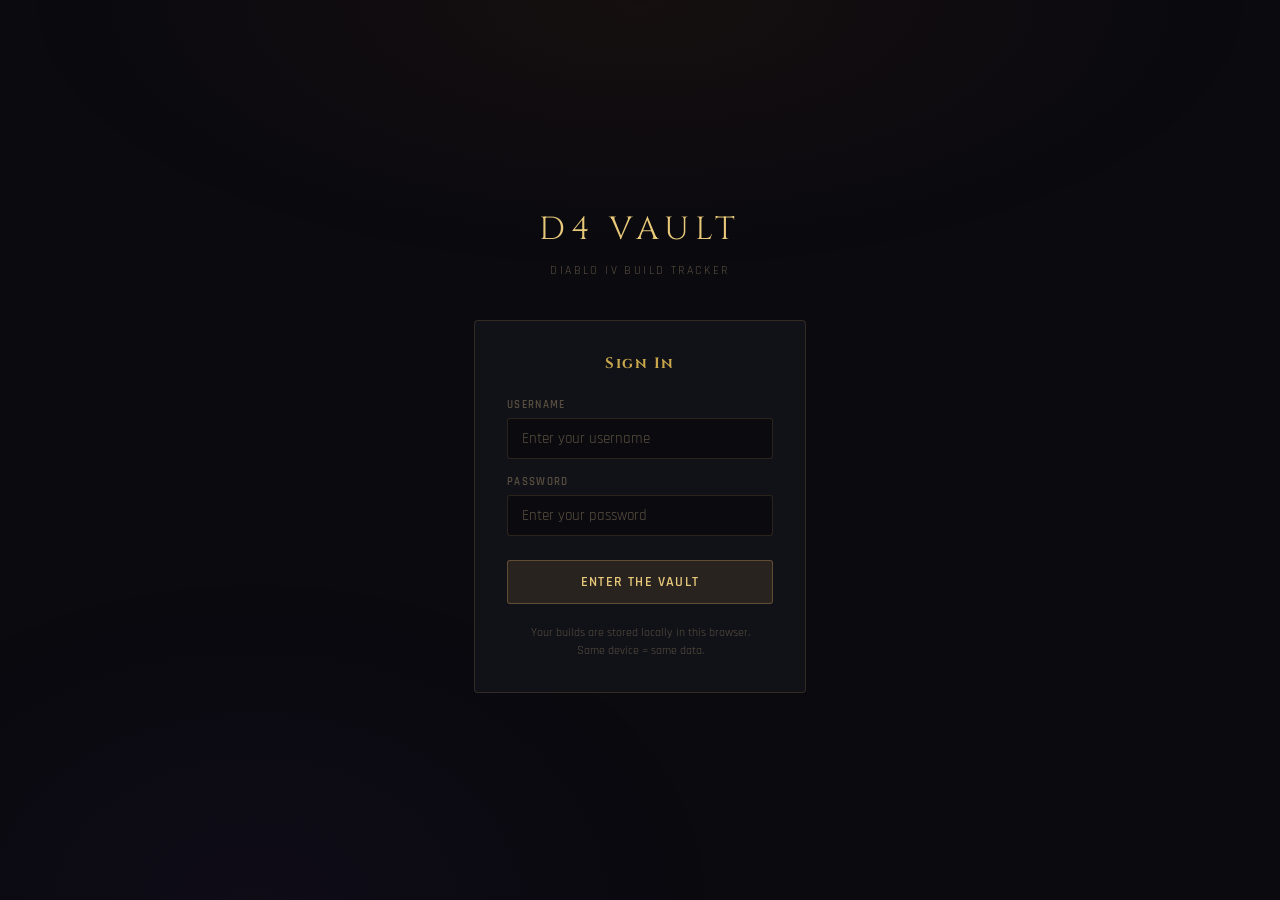
<file: index.html>
<!DOCTYPE html>
<html lang="en">
<head>
<meta charset="UTF-8">
<link rel="icon" type="image/svg+xml" href="favicon.svg">
<meta name="viewport" content="width=device-width, initial-scale=1.0">
<title>D4 Vault — Sign In</title>
<link rel="preconnect" href="https://fonts.googleapis.com">
<link href="https://fonts.googleapis.com/css2?family=Cinzel:wght@400;600;700&family=Rajdhani:wght@300;400;500;600&display=swap" rel="stylesheet">
<style>
:root {
  --bg: #0a0a0f;
  --bg2: #111118;
  --border: rgba(180,140,80,0.2);
  --border2: rgba(180,140,80,0.4);
  --gold: #c9a84c;
  --gold2: #e8c97a;
  --text: #d4cfc0;
  --text2: #8a8070;
  --text3: #5a5040;
  --red2: #e74c3c;
  --font-head: 'Cinzel', serif;
  --font-body: 'Rajdhani', sans-serif;
}
* { box-sizing: border-box; margin: 0; padding: 0; }
html, body { height: 100%; }
body {
  background: var(--bg);
  color: var(--text);
  font-family: var(--font-body);
  display: flex;
  align-items: center;
  justify-content: center;
  min-height: 100vh;
}
body::before {
  content: '';
  position: fixed;
  inset: 0;
  background:
    radial-gradient(ellipse 80% 50% at 50% 0%, rgba(120,60,20,0.1) 0%, transparent 60%),
    radial-gradient(ellipse 60% 60% at 20% 100%, rgba(80,40,120,0.07) 0%, transparent 60%);
  pointer-events: none;
}
.login-wrap {
  position: relative;
  z-index: 1;
  width: 100%;
  max-width: 380px;
  padding: 0 24px;
}
.logo-block {
  text-align: center;
  margin-bottom: 40px;
}
.logo {
  font-family: var(--font-head);
  font-size: 32px;
  letter-spacing: 0.18em;
  color: var(--gold2);
  display: block;
  margin-bottom: 8px;
}
.logo-sub {
  font-size: 12px;
  letter-spacing: 0.2em;
  color: var(--text3);
  text-transform: uppercase;
}
.login-card {
  background: var(--bg2);
  border: 1px solid var(--border);
  border-radius: 4px;
  padding: 32px;
}
.login-card h2 {
  font-family: var(--font-head);
  font-size: 15px;
  letter-spacing: 0.1em;
  color: var(--gold);
  margin-bottom: 24px;
  text-align: center;
}
.field {
  margin-bottom: 16px;
}
.field label {
  display: block;
  font-size: 11px;
  font-weight: 600;
  letter-spacing: 0.12em;
  text-transform: uppercase;
  color: var(--text3);
  margin-bottom: 6px;
}
.field input {
  width: 100%;
  background: var(--bg);
  border: 1px solid var(--border);
  border-radius: 3px;
  color: var(--text);
  font-family: var(--font-body);
  font-size: 15px;
  padding: 10px 14px;
  outline: none;
  transition: border-color 0.2s;
}
.field input:focus { border-color: var(--border2); }
.field input::placeholder { color: var(--text3); }
.error-msg {
  display: none;
  font-size: 12px;
  color: var(--red2);
  margin-bottom: 14px;
  padding: 8px 12px;
  background: rgba(192,57,43,0.08);
  border: 1px solid rgba(192,57,43,0.25);
  border-radius: 3px;
}
.error-msg.show { display: block; }
.login-btn {
  width: 100%;
  background: rgba(180,140,80,0.15);
  border: 1px solid var(--border2);
  border-radius: 3px;
  color: var(--gold2);
  font-family: var(--font-body);
  font-size: 14px;
  font-weight: 600;
  letter-spacing: 0.1em;
  text-transform: uppercase;
  padding: 12px;
  cursor: pointer;
  transition: all 0.2s;
  margin-top: 8px;
}
.login-btn:hover { background: rgba(180,140,80,0.25); }
.login-btn:active { transform: scale(0.99); }
.hint {
  text-align: center;
  font-size: 12px;
  color: var(--text3);
  margin-top: 20px;
  line-height: 1.5;
}
</style>
</head>
<body>
<div class="login-wrap">
  <div class="logo-block">
    <span class="logo">D4 VAULT</span>
    <span class="logo-sub">Diablo IV Build Tracker</span>
  </div>
  <div class="login-card">
    <h2>Sign In</h2>
    <div class="field">
      <label>Username</label>
      <input type="text" id="username" placeholder="Enter your username" autocomplete="username" onkeydown="if(event.key==='Enter')document.getElementById('password').focus()"/>
    </div>
    <div class="field">
      <label>Password</label>
      <input type="password" id="password" placeholder="Enter your password" autocomplete="current-password" onkeydown="if(event.key==='Enter')signIn()"/>
    </div>
    <div class="error-msg" id="errorMsg">Incorrect username or password.</div>
    <button class="login-btn" onclick="signIn()">Enter the Vault</button>
    <div class="hint">Your builds are stored locally in this browser.<br>Same device = same data.</div>
  </div>
</div>
<script>
// Simple local auth — credentials stored in localStorage
// On first load with no account, any login creates the account
function signIn() {
  const user = document.getElementById('username').value.trim();
  const pass = document.getElementById('password').value;
  const err  = document.getElementById('errorMsg');
  if (!user || !pass) { err.textContent = 'Please enter a username and password.'; err.classList.add('show'); return; }
  const stored = JSON.parse(localStorage.getItem('d4vault_auth') || 'null');
  if (!stored) {
    // First time — create account
    localStorage.setItem('d4vault_auth', JSON.stringify({ username: user, password: pass }));
    localStorage.setItem('d4vault_session', JSON.stringify({ username: user, expires: Date.now() + 7*24*60*60*1000 }));
    window.location.href = 'app.html';
    return;
  }
  if (stored.username === user && stored.password === pass) {
    localStorage.setItem('d4vault_session', JSON.stringify({ username: user, expires: Date.now() + 7*24*60*60*1000 }));
    window.location.href = 'app.html';
  } else {
    err.textContent = 'Incorrect username or password.';
    err.classList.add('show');
  }
}
// Auto-redirect if already logged in
const session = JSON.parse(localStorage.getItem('d4vault_session') || 'null');
if (session && session.expires > Date.now()) window.location.href = 'app.html';
</script>
</body>
</html>
</file>
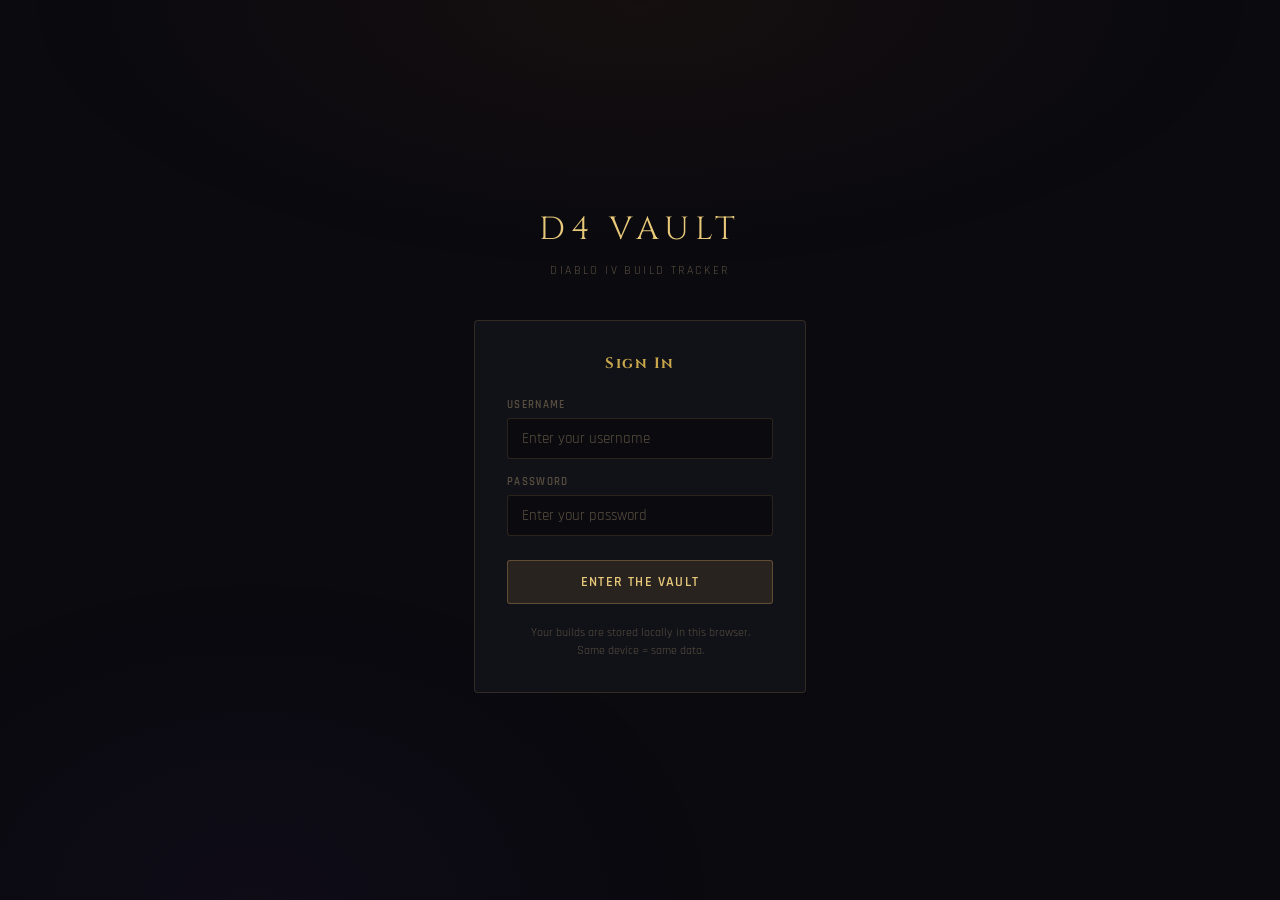
<file: app.html>
<!DOCTYPE html>
<html lang="en">
<head>
<meta charset="UTF-8">
<link rel="icon" type="image/svg+xml" href="favicon.svg">
<meta name="viewport" content="width=device-width, initial-scale=1.0">
<title>D4 Vault</title>
<link rel="preconnect" href="https://fonts.googleapis.com">
<link href="https://fonts.googleapis.com/css2?family=Cinzel:wght@400;600;700&family=Rajdhani:wght@300;400;500;600&display=swap" rel="stylesheet">
<link rel="stylesheet" href="css/styles.v2.css">
<script src="js/theme.js?v=1773863989"></script>
</head>
<body>

<!-- TOP BAR -->
<header id="topbar">
  <div class="brand">D4 VAULT</div>
  <div class="topbar-right">
    <div id="themeBtnWrap" style="position:relative;margin-right:8px;">
      <button class="theme-toggle-btn" onclick="toggleThemePanel()">
        <svg width="14" height="14" viewBox="0 0 14 14" fill="none" style="margin-right:5px;vertical-align:middle;">
          <circle cx="7" cy="7" r="3" stroke="currentColor" stroke-width="1.2"/>
          <line x1="7" y1="1" x2="7" y2="3" stroke="currentColor" stroke-width="1.2" stroke-linecap="round"/>
          <line x1="7" y1="11" x2="7" y2="13" stroke="currentColor" stroke-width="1.2" stroke-linecap="round"/>
          <line x1="1" y1="7" x2="3" y2="7" stroke="currentColor" stroke-width="1.2" stroke-linecap="round"/>
          <line x1="11" y1="7" x2="13" y2="7" stroke="currentColor" stroke-width="1.2" stroke-linecap="round"/>
        </svg>
        THEME ▾
      </button>
      <div id="themePanel" style="display:none;position:absolute;right:0;top:calc(100% + 6px);width:320px;background:rgba(14,12,22,.97);border:1px solid rgba(var(--accent-mid-rgb,140,120,60),.4);border-radius:6px;z-index:1000;box-shadow:0 12px 40px rgba(0,0,0,.7);"></div>
    </div>
    <span class="username-label" id="usernameLabel"></span>
    <button class="btn-signout" onclick="signOut()">Sign Out</button>
  </div>
</header>

<!-- SEASON RAIL -->
<nav id="seasonRail">
  <div class="season-tabs" id="seasonTabs"></div>
  <button class="season-add-btn" onclick="openSeasonModal()" title="Add season">+</button>
</nav>

<!-- MAIN LAYOUT -->
<div id="mainLayout">

  <!-- BUILD SIDEBAR -->
  <aside id="buildSidebar">
    <div id="buildIcons"></div>
    <button class="build-add-btn" onclick="openAddBuildModal()" id="addBuildBtn" title="Add build">
      <svg width="20" height="20" viewBox="0 0 20 20" fill="none"><line x1="10" y1="4" x2="10" y2="16" stroke="currentColor" stroke-width="1.5" stroke-linecap="round"/><line x1="4" y1="10" x2="16" y2="10" stroke="currentColor" stroke-width="1.5" stroke-linecap="round"/></svg>
    </button>
  </aside>

  <!-- BUILD DETAIL -->
  <main id="buildDetail">
    <div id="emptyState" class="empty-state">
      <div class="empty-icon">
        <svg width="48" height="48" viewBox="0 0 48 48" fill="none"><rect x="8" y="8" width="32" height="32" rx="4" stroke="currentColor" stroke-width="1.5" stroke-dasharray="4 3"/><line x1="24" y1="16" x2="24" y2="32" stroke="currentColor" stroke-width="1.5" stroke-linecap="round"/><line x1="16" y1="24" x2="32" y2="24" stroke="currentColor" stroke-width="1.5" stroke-linecap="round"/></svg>
      </div>
      <h3>No builds yet</h3>
      <p>Add a build using the + button on the left,<br>or select a season to get started.</p>
    </div>
    <div id="buildContent" style="display:none">
      <!-- Build Header -->
      <div id="buildHeader">
        <div class="build-title-row">
          <h1 id="buildName" class="build-name"></h1>
          <button class="rename-btn" onclick="renameBuild()" title="Rename">
            <svg width="14" height="14" viewBox="0 0 14 14" fill="none"><path d="M10 2L12 4L5 11H3V9L10 2Z" stroke="currentColor" stroke-width="1.2" stroke-linejoin="round"/></svg>
            Rename
          </button>
        </div>
        <div class="build-meta" id="buildMeta"></div>
        <a class="source-link" id="buildSourceLink" href="#" target="_blank" rel="noopener"></a>
      </div>

      <!-- Separator -->
      <div style="height:1px;background:rgba(120,110,200,.2);margin:8px 0 10px;"></div>

      <!-- Tracking variant selector — above the preview panels, outside the grid -->
      <div class="tracking-variant-bar">
        <span class="tracking-label">Tracking Build:</span>
        <select id="trackingVariantSelect" onchange="setTrackingVariant(this.value)" class="tracking-select"></select>
      </div>

      <!-- Build Sections -->
      <div id="buildSections">

        <!-- ── SECTION 1: OVERVIEW (read-only snapshot) ─────────────── -->
        <section class="build-section two-col-section" id="sectionOverview">
          <!-- Left: Gear preview -->
          <div class="two-col-left">
            <div class="spp-label">Gear</div>
            <div id="gearPreview" class="gear-preview-area">
              <div class="gear-preview-empty">Gear preview coming soon</div>
            </div>
          </div>
          <!-- Right: Skill progress snapshot -->
          <div class="two-col-right">
            <div class="spp-label" style="display:flex;align-items:center;justify-content:space-between;">
              <span>Skill Progress</span>
              <span id="progressVariantLabel" style="font-family:'Rajdhani',sans-serif;font-size:11px;font-weight:600;color:rgba(201,168,76,.7);letter-spacing:.06em;"></span>
            </div>
            <iframe id="skillTreeProgress"
              src="skill-tree.html?mode=progress&buildId=default&variantIdx=0"
              class="skill-tree-frame skill-tree-frame--progress"
              title="Skill Tree Progress">
            </iframe>
          </div>
        </section>

        <!-- Paragon -->
        <section class="build-section" id="sectionParagon">
          <div class="section-header">
            <h2 class="section-title">Paragon Boards</h2>
            <div class="section-actions">
              <button class="sec-btn toggle-active" id="tooltipToggle" onclick="toggleTooltips()">Node Info: ON</button>
              <button class="sec-btn" onclick="openAddBoardModal()">+ Add Board</button>
            </div>
          </div>
          <div class="board-tabs" id="boardTabs"></div>
          <div id="boardCanvas"></div>
        </section>

        <!-- ── SECTION 2: BUILD DETAIL (tabbed, editable) ───────────── -->
        <!-- Variant tabs across the top, then two columns below -->
        <section class="build-section two-col-section" id="sectionDetail">
          <!-- Variant tabs span full width -->
          <div class="detail-tabs-row">
            <div class="variant-bar" id="variantBar"></div>
            <div class="variant-affects" id="variantAffects"></div>
          </div>
          <!-- Left: Full gear editor -->
          <div class="two-col-left">
            <div class="spp-label">Gear &amp; Stats</div>
            <div id="gearList" class="gear-grid"></div>
          </div>
          <!-- Right: Skill tree guide planner -->
          <div class="two-col-right">
            <div class="spp-label">Skill Tree — Build Guide</div>
            <div id="skillGuidePanel">
              <iframe id="skillTreeGuide"
                src="skill-tree.html?mode=guide&buildId=default&variantIdx=0"
                class="skill-tree-frame skill-tree-frame--guide"
                title="Skill Tree Guide">
              </iframe>
            </div>
            <div id="levelingGuide" class="leveling-guide" style="display:none"></div>
          </div>
        </section>


        <!-- Notes -->
        <section class="build-section" id="sectionNotes">
          <div class="section-header">
            <h2 class="section-title">Notes &amp; Playstyle</h2>
          </div>
          <div id="notesContent"></div>
        </section>

      </div>
    </div>
  </main>
</div>

<!-- ═══════════════════════════════════════════════════ MODALS ═══ -->

<!-- Add Season Modal -->
<div class="modal-overlay" id="seasonModal">
  <div class="modal">
    <h3>Add Season</h3>
    <div class="field">
      <label>Select Season</label>
      <select id="seasonSelect"></select>
    </div>
    <div class="modal-btns">
      <button class="btn" onclick="closeModal('seasonModal')">Cancel</button>
      <button class="btn btn-primary" onclick="addSeason()">Add Season</button>
    </div>
  </div>
</div>

<!-- Delete Season Confirm -->
<div class="modal-overlay" id="deleteSeasonModal">
  <div class="modal">
    <h3>Delete Season</h3>
    <p class="modal-body-text" id="deleteSeasonText"></p>
    <div class="modal-btns">
      <button class="btn" onclick="closeModal('deleteSeasonModal')">Cancel</button>
      <button class="btn btn-danger" onclick="confirmDeleteSeason()">Delete Season &amp; All Builds</button>
    </div>
  </div>
</div>

<!-- Add Build Modal -->
<div class="modal-overlay" id="addBuildModal">
  <div class="modal modal-wide">
    <h3>Add Build</h3>
    <div class="field">
      <label>Build URL</label>
      <div class="url-input-row">
        <input type="text" id="buildUrl" placeholder="Paste a D4Builds, Maxroll, or Mobalytics URL..." oninput="detectBuildSite(this.value)"/>
        <div class="site-pill hidden" id="buildSitePill"></div>
      </div>
    </div>
    <div class="field">
      <label>Build Name <span style="color:var(--text3);font-weight:400;text-transform:none;letter-spacing:0">(you can rename later)</span></label>
      <input type="text" id="buildNameInput" placeholder="e.g. Blight Corpse Necro"/>
    </div>
    <div class="field">
      <label>Class</label>
      <select id="buildClassInput">
        <option>Barbarian</option><option>Druid</option><option>Necromancer</option>
        <option>Rogue</option><option>Sorcerer</option><option>Spiritborn</option><option>Paladin</option>
      </select>
    </div>
    <div class="import-status hidden" id="importStatus"></div>
    <div class="modal-btns">
      <button class="btn" onclick="closeModal('addBuildModal')">Cancel</button>
      <button class="btn btn-primary" onclick="addBuild()">Import &amp; Add Build</button>
    </div>
  </div>
</div>

<!-- Rename Build Modal -->
<div class="modal-overlay" id="renameBuildModal">
  <div class="modal">
    <h3>Rename Build</h3>
    <div class="field">
      <label>New Name</label>
      <input type="text" id="renameInput" onkeydown="if(event.key==='Enter')confirmRename()"/>
    </div>
    <div class="modal-btns">
      <button class="btn" onclick="closeModal('renameBuildModal')">Cancel</button>
      <button class="btn btn-primary" onclick="confirmRename()">Rename</button>
    </div>
  </div>
</div>

<!-- Add Paragon Board Modal -->
<div class="modal-overlay" id="addBoardModal">
  <div class="modal">
    <h3>Add Paragon Board</h3>
    <div class="field">
      <label>Board</label>
      <select id="boardSelect"></select>
    </div>
    <div class="modal-btns">
      <button class="btn" onclick="closeModal('addBoardModal')">Cancel</button>
      <button class="btn btn-primary" onclick="confirmAddBoard()">Add Board</button>
    </div>
  </div>
</div>

<!-- Skill Tree Upload -->
<div class="modal-overlay" id="skillImageModal">
  <div class="modal modal-wide">
    <h3>Skill Tree Image</h3>
    <p class="modal-body-text">Paste an image URL or drag &amp; drop a screenshot below.</p>
    <div class="field">
      <label>Image URL</label>
      <input type="text" id="skillImageUrl" placeholder="https://..."/>
    </div>
    <div class="drop-zone" id="skillDropZone">
      <span>Drag &amp; drop screenshot here</span>
    </div>
    <div class="modal-btns">
      <button class="btn" onclick="closeModal('skillImageModal')">Cancel</button>
      <button class="btn btn-primary" onclick="setSkillImage()">Set Image</button>
    </div>
  </div>
</div>

<!-- Delete Build Confirm -->
<div class="modal-overlay" id="deleteBuildModal">
  <div class="modal">
    <h3>Delete Build</h3>
    <p class="modal-body-text" id="deleteBuildText"></p>
    <div class="modal-btns">
      <button class="btn" onclick="closeModal('deleteBuildModal')">Cancel</button>
      <button class="btn btn-danger" onclick="confirmDeleteBuild()">Delete Build</button>
    </div>
  </div>
</div>

<script src="js/auth.js?v=1773863989"></script>
<script src="js/app.js?v=1773863989"></script>
<script src="js/seasons.js?v=1773863989"></script>
<script src="js/builds.js?v=1773863989"></script>
<script src="js/paragon.js?v=1773863989"></script>
<script src="js/parsers.js?v=1773863989"></script>
</body>
</html>
</file>
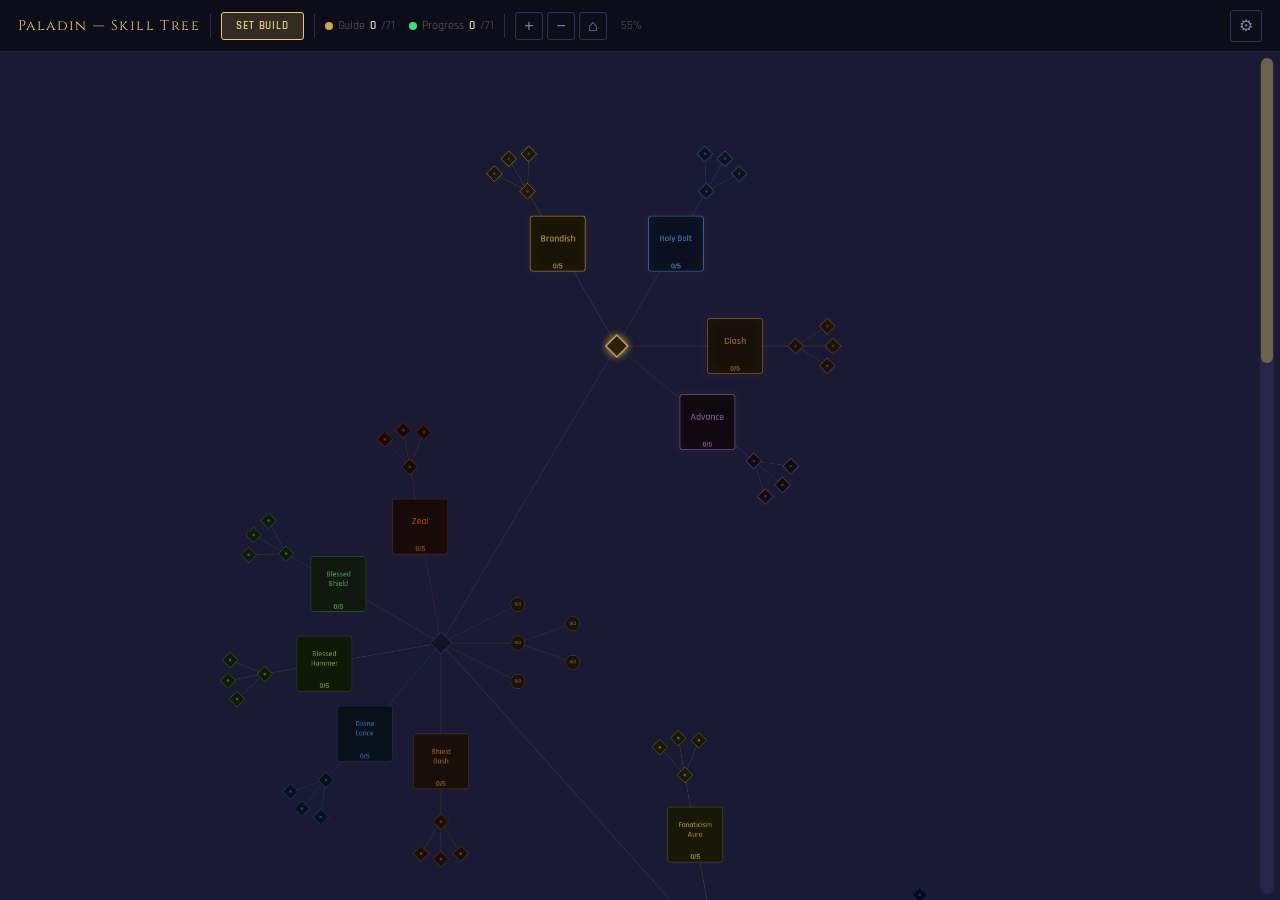
<file: skill-tree.html>
<!DOCTYPE html>
<html lang="en">
<head>
<meta charset="UTF-8">
<meta name="viewport" content="width=device-width, initial-scale=1.0">
<title>D4 Vault — Paladin Skill Tree</title>
<link href="https://fonts.googleapis.com/css2?family=Cinzel:wght@400;600&family=Rajdhani:wght@500;600&display=swap" rel="stylesheet">
<style>
*{box-sizing:border-box;margin:0;padding:0;}
html,body{height:100%;overflow:hidden;background:var(--panel-bg,#1a1a35);color:#d4cfc0;font-family:'Rajdhani',sans-serif;}
body{display:flex;flex-direction:column;}
#bar{height:52px;background:rgba(0,0,0,.5);border-bottom:1px solid rgba(var(--accent-rgb,120,110,200),.2);display:flex;align-items:center;padding:0 18px;gap:10px;flex-shrink:0;}
.ttl{font-family:'Cinzel',serif;font-size:14px;color:var(--accent,#e8c97a);letter-spacing:.1em;}
.sep{width:1px;height:24px;background:rgba(120,110,200,.3);}
.mb{font-family:'Rajdhani',sans-serif;font-size:11px;font-weight:600;letter-spacing:.08em;text-transform:uppercase;padding:6px 14px;border-radius:3px;border:1px solid rgba(120,110,200,.35);background:transparent;color:#7070a0;cursor:pointer;transition:all .15s;}
.mb:hover{border-color:rgba(160,150,220,.7);color:#b0b0e0;}
.mg{background:rgba(201,168,76,.2);border-color:#e8c97a;color:#e8c97a;}
.mp{background:rgba(62,220,129,.14);border-color:rgba(62,220,129,.65);color:#3edc81;}
.pts{display:flex;gap:14px;font-size:12px;}
.pi{display:flex;align-items:center;gap:5px;}
.pd{width:8px;height:8px;border-radius:50%;}
.zb{width:28px;height:28px;font-size:16px;border:1px solid rgba(120,110,200,.35);border-radius:3px;background:transparent;color:#8080b0;cursor:pointer;display:flex;align-items:center;justify-content:center;}
.zb:hover{border-color:rgba(160,150,220,.7);color:#c0c0f0;}
#wrap{position:absolute;inset:0;overflow:hidden;cursor:grab;}
#treeContainer{flex:1;position:relative;overflow:hidden;}
#wrap.g{cursor:grabbing;}
#cv{position:absolute;top:0;left:0;transform-origin:0 0;}
#tip{position:fixed;background:#1c1c3a;border:1px solid rgba(150,140,220,.55);border-radius:5px;padding:11px 14px;max-width:285px;pointer-events:none;z-index:1000;display:none;}
.tn{font-family:'Cinzel',serif;font-size:13px;color:var(--accent,#e8c97a);margin-bottom:4px;}
.tgs{display:flex;gap:3px;flex-wrap:wrap;margin-bottom:4px;}
.tg{font-size:9px;font-weight:700;text-transform:uppercase;padding:1px 6px;border-radius:2px;background:rgba(201,168,76,.14);border:1px solid rgba(201,168,76,.4);color:#c9a84c;}
.tr{font-size:11px;color:#c9a84c;margin-bottom:3px;font-weight:600;}
.td{font-size:11px;color:#9a9080;line-height:1.55;}
.tc{font-size:11px;color:#6dbfe8;margin-top:3px;}
.th{font-size:10px;color:#55506a;margin-top:4px;font-style:italic;}
</style>
</head>
<body>
<div id="bar">
  <span class="ttl">Paladin — Skill Tree</span>
  <div class="sep"></div>
  <!-- Guide mode: edit toggle. Progress mode: hidden -->
  <button class="mb" id="bEditToggle" onclick="toggleEdit()" style="display:none"></button>
  <div class="sep"></div>
  <div class="pts">
    <div class="pi"><div class="pd" style="background:#c9a84c"></div><span style="color:#6a6050">Guide</span><span id="gP" style="font-weight:600;color:#d4cfc0">0</span><span style="color:#5a5070">/71</span></div>
    <div class="pi"><div class="pd" style="background:#3edc81"></div><span style="color:#6a6050">Progress</span><span id="pP" style="font-weight:600;color:#d4cfc0">0</span><span style="color:#5a5070">/71</span></div>
  </div>
  <div class="sep"></div>
  <div style="display:flex;gap:4px">
    <button class="zb" onclick="DZ(1.2)">+</button>
    <button class="zb" onclick="DZ(.8)">−</button>
    <button class="zb" onclick="RV()">⌂</button>
  </div>

  <span style="font-size:12px;color:#55506a;margin-left:4px;min-width:40px" id="zl">55%</span>
  <div style="margin-left:auto"></div>
  <button class="zb" id="settingsBtn" onclick="toggleSettings()" title="Settings" style="width:32px;height:32px;font-size:16px;">⚙</button>
</div>
<div id="settingsPanel" style="display:none;position:absolute;top:52px;right:0;width:240px;background:#1c1c3a;border:1px solid rgba(150,140,220,.4);border-top:none;border-radius:0 0 6px 6px;padding:14px 16px;z-index:500;box-shadow:0 8px 24px rgba(0,0,0,.5);">
  <div style="font-family:'Cinzel',serif;font-size:11px;letter-spacing:.1em;color:rgba(var(--accent-rgb,201,168,76),.8);margin-bottom:12px;text-transform:uppercase;">Settings</div>
  <div style="display:flex;align-items:center;gap:10px;margin-bottom:12px;">
    <label style="font-size:12px;color:#9a9080;min-width:80px;">Background</label>
    <input type="range" id="bgBrightness" min="5" max="60" value="26" oninput="setBgBrightness(this.value)" style="flex:1;accent-color:#c9a84c;cursor:pointer;">
    <span id="bgBrightnessVal" style="font-size:11px;color:#6a6050;min-width:28px;text-align:right;">26</span>
  </div>
  <div style="height:1px;background:rgba(120,110,200,.2);margin-bottom:12px;"></div>
  <div style="font-size:11px;color:#6a6050;margin-bottom:8px;letter-spacing:.06em;text-transform:uppercase;">Reset</div>
  <div style="display:flex;gap:8px;" id="settingsResetBtns">
    <button id="settingsResetGuide" onclick="resetFromSettings('guide')" style="flex:1;font-family:'Rajdhani',sans-serif;font-size:11px;font-weight:600;padding:6px 10px;background:rgba(201,168,76,.1);border:1px solid rgba(201,168,76,.4);border-radius:3px;color:#c9a84c;cursor:pointer;">Reset Guide</button>
    <button id="settingsResetProgress" onclick="resetFromSettings('progress')" style="flex:1;font-family:'Rajdhani',sans-serif;font-size:11px;font-weight:600;padding:6px 10px;background:rgba(62,220,129,.08);border:1px solid rgba(62,220,129,.35);border-radius:3px;color:#3edc81;cursor:pointer;">Clear Progress</button>
  </div>
</div>
<div id="treeContainer" style="position:relative;flex:1;overflow:hidden;"><div id="wrap" style="position:absolute;top:0;left:0;right:26px;bottom:0;overflow:hidden;cursor:grab;"><canvas id="cv"></canvas></div>
<div id="treeScrollbar" style="position:absolute;right:6px;top:6px;bottom:6px;width:14px;background:rgba(80,70,140,.25);border-radius:7px;cursor:pointer;z-index:100;">
  <div id="treeScrollThumb" style="position:absolute;left:1px;right:1px;top:0;height:60px;background:rgba(180,160,80,.5);border-radius:6px;cursor:grab;transition:background .15s;"></div>
</div>
</div>
<div id="modal" style="display:none;position:fixed;inset:0;background:rgba(0,0,0,.6);z-index:2000;display:none;align-items:center;justify-content:center;">
  <div style="background:#1c1c3a;border:1px solid rgba(150,140,220,.5);border-radius:8px;padding:28px 32px;max-width:340px;text-align:center;">
    <div id="modal-title" style="font-family:'Cinzel',serif;font-size:15px;color:var(--accent,#e8c97a);margin-bottom:10px;"></div>
    <div id="modal-msg" style="font-size:13px;color:#9a9080;margin-bottom:22px;line-height:1.6;"></div>
    <div style="display:flex;gap:10px;justify-content:center;">
      <button class="mb" onclick="modalConfirm()" id="modal-ok" style="padding:8px 22px;font-size:12px;">Confirm</button>
      <button class="mb" onclick="modalCancel()" style="padding:8px 22px;font-size:12px;">Cancel</button>
    </div>
  </div>
</div>
<div id="tip">
  <div class="tn" id="tN"></div>
  <div class="tgs" id="tT"></div>
  <div class="tr"  id="tR"></div>
  <div class="td"  id="tD"></div>
  <div class="tc"  id="tC"></div>
  <div class="th"  id="tH"></div>
</div>
<script>
const D2R=Math.PI/180;
const SZ={active:50,ultimate:56,passive:26,upgrade:20,key:116};
const SECTION_REQ={basic:0,core:1,aura:2,valor:11,justice:16,ultimate:23,keys:33};

// Passive color — consistent brownish neutral
const PASSCOL={fill:'#1a1208',border:'#907040',node:'#b08850'};

// Section colors — medium brightness, icon-representative
const COL={
  basic:   {fill:'#221808',border:'#c89038',node:'#d4a048'},
  core:    {fill:'#1e1a06',border:'#c8a028',node:'#d4b038'},
  aura:    {fill:'#221408',border:'#c86828',node:'#d47838'},
  valor:   {fill:'#0a1c0a',border:'#4a9840',node:'#5ab050'},
  justice: {fill:'#180828',border:'#9040c0',node:'#a858d8'},
  ultimate:{fill:'#260808',border:'#c03535',node:'#d04545'},
  keys:    {fill:'#2e0606',border:'#d03535',node:'#e04545'},
};

const H={
  basic:   {x:780, y:480},
  core:    {x:460, y:1020},
  aura:    {x:960, y:1580},
  valor:   {x:460, y:2140},
  justice: {x:960, y:2700},
  ultimate:{x:460, y:3260},
  keys:    {x:780, y:3820},
};

const ARM=240, UPG=85, UPC=68, PAR=170, PPC=95;

// Find intersection point on diamond edge between point (x1,y1) and diamond center (dx,dy)
function diamondEdge(x1,y1,dx,dy,h){
  const ax=x1-dx, ay=y1-dy;
  if(ax===0&&ay===0) return {x:dx,y:dy};
  // Diamond edge: |x|/h + |y|/h = 1 → |x|+|y| = h
  // Parametric: x=ax*t, y=ay*t, find t where |ax*t|+|ay*t|=h
  const t = h / (Math.abs(ax)+Math.abs(ay));
  return {x:dx+ax*t, y:dy+ay*t};
}
function P(cx,cy,r,deg){const a=(deg-90)*D2R;return{x:cx+r*Math.cos(a),y:cy+r*Math.sin(a)};}

const N=[];

function act(sec,id,name,isUlt,deg,mr,tags,desc,cd,extra,upgs,skillCol){
  const secC=COL[sec];
  const c=skillCol?{fill:skillCol.fill,border:skillCol.border,node:skillCol.node}:secC;
  const hub=H[sec],p=P(hub.x,hub.y,ARM,deg);
  N.push({id,name,type:isUlt?'ultimate':'active',maxRank:mr,x:p.x,y:p.y,sec,parentId:null,c,tags,desc,cooldown:cd,charges:extra?.ch,chargeCd:extra?.ccd});
  if(!upgs?.length)return;
  // Enhanced goes straight out from active in same direction
  const e=upgs[0],ep=P(p.x,p.y,UPG,deg);
  N.push({id:e.id,name:e.name,type:'upgrade',maxRank:1,x:ep.x,y:ep.y,sec,parentId:id,c,tags:[],desc:e.desc});
  // Three choices all branch off Enhanced
  // They fan out perpendicular to the arm direction (left, straight, right of outward)
  // This ensures nothing crosses back over the spine
  const perp = 32; // angular spread for choices
  if(e.ca){const ca=P(ep.x,ep.y,UPC,deg-perp);N.push({id:e.ca.id,name:e.ca.name,type:'upgrade',maxRank:1,x:ca.x,y:ca.y,sec,parentId:e.id,c,tags:[],desc:e.ca.desc});}
  if(e.cb){const cb=P(ep.x,ep.y,UPC,deg);N.push({id:e.cb.id,name:e.cb.name,type:'upgrade',maxRank:1,x:cb.x,y:cb.y,sec,parentId:e.id,c,tags:[],desc:e.cb.desc});}
  if(e.cc){const cc=P(ep.x,ep.y,UPC,deg+perp);N.push({id:e.cc.id,name:e.cc.name,type:'upgrade',maxRank:1,x:cc.x,y:cc.y,sec,parentId:e.id,c,tags:[],desc:e.cc.desc});}
}

// LEFT hubs (core,valor,ultimate) at x~420: passives go RIGHT toward spine
// RIGHT hubs (aura,justice) at x~900: passives go LEFT toward spine
// keys hub: no passives
// Passive positioning uses fixed dx/dy offsets, not polar angles
// This ensures they never cross the spine
function pass(sec,items){
  const c=COL[sec],hub=H[sec];
  const isLeft = hub.x < 600;
  const dir = isLeft ? 1 : -1;
  for(const it of items){
    let x,y;
    // Absolute position override
    if(it.ax !== undefined){ x=it.ax; y=it.ay; }
    else if(!it.parentId){
      if(it.deg !== undefined){
        const pos = P(hub.x,hub.y,it.pDist||PAR,it.deg);
        x=pos.x; y=pos.y;
      } else {
        x = hub.x + dir*(it.dx??PAR);
        y = hub.y + (it.dy??0);
      }
    } else {
      const par=N.find(n=>n.id===it.parentId);
      if(!par){x=hub.x;y=hub.y;}
      else if(it.deg !== undefined){
        const pos = P(par.x,par.y,it.pDist||PPC,it.deg);
        x=pos.x; y=pos.y;
      } else {
        x = par.x + dir*(it.dx??PPC);
        y = par.y + (it.dy??0);
      }
    }
    N.push({id:it.id,name:it.name,type:'passive',maxRank:it.mr||3,x,y,sec,parentId:it.parentId||null,altParentId:it.altParentId||null,c:PASSCOL,tags:[],desc:it.desc,extraLine:it.extraLine||null});
  }
}

// ── BASIC (CW, top hub, no passives) ──────────────────────────────
act('basic','brandish','Brandish',false,330,5,['Juggernaut'],'Brandish the Light, unleashing an arc that deals 105% damage.',null,null,[
  {id:'br-enh',name:'Enhanced Brandish',desc:'Brandish now pierces.',ca:{id:'br-ret',name:'Returning Light',desc:"Brandish's light returns dealing 52% damage."},cb:{id:'br-swd',name:'Sword of Mastery',desc:'While Healthy, Brandish deals 128% damage and travels 100% faster.'},cc:{id:'br-crs',name:'Cross Strike',desc:'Brandish unleashes 2 additional arcs dealing 120% damage, applying Vulnerable.'}},
],{fill:"#1a1408",border:"#c8a830",node:"#e0c040"});
act('basic','holybolt','Holy Bolt',false,30,5,['Judicator'],'Throw a Holy hammer, dealing 126% damage.',null,null,[
  {id:'hb-enh',name:'Enhanced Holy Bolt',desc:'Holy Bolt now applies Judgement.',ca:{id:'hb-ric',name:'Ricocheting Bolt',desc:'Holy Bolt deals 135% damage and ricochets 3 times.'},cb:{id:'hb-div',name:'Divine Bolt',desc:'Holy Bolt becomes a Disciple Skill, pierces, deals 120% damage, applies Vulnerable.'},cc:{id:'hb-str',name:'Storm Bolt',desc:'Holy Bolt becomes a Justice Skill dealing 315% damage and Stunning for 2 seconds.'}},
],{fill:"#0a1020",border:"#4080d0",node:"#60a0e8"});
act('basic','clash','Clash',false,90,5,['Juggernaut'],"Strike an enemy with your weapon and shield, dealing 161% damage.",null,null,[
  {id:'cl-enh',name:'Enhanced Clash',desc:"Whenever you cast Clash, gain Crusader's March for 6 seconds.",ca:{id:'cl-pun',name:'Punishment',desc:"Emboldened during Crusader's March: 30% Retribution, 3 Thorns, x20% Thorns damage."},cb:{id:'cl-ski',name:'Skirmish',desc:'Clash becomes a Zealot Skill, cleaving in an area for 155% damage.'},cc:{id:'cl-sei',name:'Seize Them',desc:'Resolve empowers Clash, x8% increased damage per stack. Every 3rd strike, enemies are Pulled in.'}},
],{fill:"#181008",border:"#b07030",node:"#c88040"});
act('basic','advance','Advance',false,130,5,['Zealot','Mobility'],'Advance forward with your weapon, dealing 147% damage.',null,null,[
  {id:'ad-enh',name:'Enhanced Advance',desc:'Casting Advance grants Unhindered for 2 seconds.',ca:{id:'ad-van',name:"Vanguard's Rush",desc:'Advance rushes into enemies, granting 1 Fervor on each strike.'},cb:{id:'ad-wav',name:'Wave Dash',desc:'Advance becomes a Juggernaut Skill, waves out dealing 136% damage.'},cc:{id:'ad-fla',name:'Flash of the Blade',desc:'Advance becomes a Disciple Skill with 10s cooldown, dealing 230% damage and applying Vulnerable.'}},
],{fill:"#100810",border:"#9060b0",node:"#a870c8"});

// ── CORE (CCW, left hub) ───────────────────────────────────────────
// Passives: 3 direct to hub (45°,90°,135°), middle (EnGuarde@90°) has Riposte+Parry off it
act('core','zeal','Zeal',false,350,5,['Zealot'],'Strike with blinding speed, dealing 112% damage followed by 3 strikes dealing 28% each.',null,null,[
  {id:'ze-enh',name:'Enhanced Zeal',desc:'Zeal gains 2 additional strikes.',ca:{id:'ze-cul',name:'Cull the Wicked',desc:"Zeal's cleave is larger, 2 additional strikes, x25% damage to Weakened."},cb:{id:'ze-dog',name:'Death or Glory',desc:'Zeal costs x10% Maximum Life instead of Faith, strikes around you in a circle.'},cc:{id:'ze-leg',name:"Zealot's Legacy",desc:'Zeal extends its assault, seeking surrounding enemies and striking 4 additional times.'}},
],{fill:"#180a08",border:"#c04020",node:"#d05030"});
act('core','bshield','Blessed Shield',false,300,5,['Judicator'],'Bless and hurl your shield dealing 302% damage ricocheting up to 3 times.',null,null,[
  {id:'bs-enh',name:'Enhanced Blessed Shield',desc:'Blessed Shield deals 1% additional damage for each Armor on your shield.',ca:{id:'bs-jus',name:'Shield of Justice',desc:'Blessed Shield detonates Judgement and ricochets 5 additional times.'},cb:{id:'bs-rev',name:'Shield of the Revenant',desc:'Blessed Shield boomerangs and pierces, dealing 270% damage.'},cc:{id:'bs-ret',name:'Shield of Retribution',desc:'Blessed Shield becomes a Juggernaut Skill, pulsing Thorns damage before bursting for 378%.'}},
],{fill:"#101810",border:"#50a050",node:"#60c060"});
act('core','bhammer','Blessed Hammer',false,260,5,['Judicator'],'Throw a Blessed Hammer that spirals out dealing 161% damage.',null,null,[
  {id:'bh-enh',name:'Enhanced Blessed Hammer',desc:'Blessed Hammer now hits enemies multiple times.',ca:{id:'bh-sht',name:'Shattering Blow',desc:'Blessed Hammer deals 115% and shatters into 3 small explosions on impact.'},cb:{id:'bh-dis',name:"Disciple's Halo",desc:'Becomes a Disciple Skill orbiting around you.'},cc:{id:'bh-mor',name:'Mortar Combat',desc:'Blessed Hammer mortars 3 hammers to the ground, dealing 67% damage in an area.'}},
],{fill:"#101808",border:"#80a030",node:"#90b840"});
act('core','dlance','Divine Lance',false,220,5,['Disciple','Mobility'],'Impale enemies with a heavenly lance, stabbing 2 times for 126% damage each.',null,null,[
  {id:'dl-enh',name:'Enhanced Divine Lance',desc:"Divine Lance's damage increased by 30% of your Movement Speed bonus.",ca:{id:'dl-tip',name:'Tip of the Spear',desc:'Divine Lance flurries, stabbing 2 additional times.'},cb:{id:'dl-jou',name:'Zealous Joust',desc:'Becomes a Zealot Skill, stabbing with 2 additional spears.'},cc:{id:'dl-jav',name:'Divine Javelin',desc:'Throw Divine Lance, dealing 90% damage to first enemy and bursting for 450%.'}},
],{fill:"#08101a",border:"#3070c0",node:"#4080d8"});
act('core','sbash','Shield Bash',false,180,5,['Mobility','Juggernaut'],'Charge at an enemy and bash in front of you, dealing 287% damage.',null,null,[
  {id:'sb-enh',name:'Enhanced Shield Bash',desc:'Hits with Shield Bash count as Blocks.',ca:{id:'sb-bre',name:'Breach',desc:'Shield Bash grants 10% Retribution Chance for 5 seconds, stacking up to 5 times.'},cb:{id:'sb-smi',name:'Smite',desc:'Shield Bash smites first enemy hit, dealing 287% damage and Stunning for 1 second.'},cc:{id:'sb-lay',name:'Lay Siege',desc:'Whenever you have Resolve, Shield Bash increases impact size by x50% and deals 246% damage.'}},
],{fill:"#181008",border:"#b06020",node:"#c87030"});
pass('core',[
  {id:'piety',     name:'Piety',      mr:3,parentId:null,       dx:140,dy:-70, desc:'Your Maximum Faith is increased by 15.'},
  {id:'en-guarde', name:'En Guarde',  mr:3,parentId:null,       dx:140,dy:0,    desc:'You gain +30% Armor and +15% Block Chance.'},
  {id:'discipline',name:'Discipline', mr:3,parentId:null,       dx:140,dy:70,  desc:'Your Core Skills deal x18% increased damage.'},
  {id:'parry',     name:'Parry',      mr:3,parentId:'en-guarde',dx:100,dy:-35,  desc:'Blocking restores 3 Faith.'},
  {id:'riposte',   name:'Riposte',    mr:3,parentId:'en-guarde',dx:100,dy:35,   desc:'Blocking grants you 18% damage for 5 seconds.'},
]);

// ── AURA (CW, right hub) ───────────────────────────────────────────
// Passives LEFT: 3 direct to hub (240°,270°,310°), middle (Longevity@270°) has Anointing+Renewal
act('aura','fan-aura','Fanaticism Aura',false,350,5,['Zealot'],'Passive: Spending Faith grants +7% Attack Speed. Active: Weaken all Nearby enemies.',15,null,[
  {id:'fa-enh',name:'Enhanced Fanaticism Aura',desc:"Passive also grants 10% Maximum Resource.",ca:{id:'fa-ven',name:'Rite of Vengeance',desc:"Passive increases Critical Strike Damage by x15%. Critical Strikes trigger Fanaticism's Passive."},cb:{id:'fa-hum',name:'Rite of Humility',desc:"Active instead makes Nearby enemies Vulnerable for 4 seconds."},cc:{id:'fa-red',name:'Rite of Redemption',desc:'Weakened enemies who die within radius Heal you for 0.5% and Fortify for 1% Maximum Life.'}},
],{fill:"#181808",border:"#c0a020",node:"#d8b830"});
act('aura','def-aura','Defiance Aura',false,80,5,['Defensive','Juggernaut'],"Passive: Grants you and allies 42% Armor and 42% All Resistances. Active: Become Unstoppable for 2 seconds.",20,null,[
  {id:'da-enh',name:'Enhanced Defiance Aura',desc:"Passive also grants 10% Maximum Life.",ca:{id:'da-mig',name:'Rite of Might',desc:'Increases your damage by x10% for 4 seconds whenever you gain Resolve.'},cb:{id:'da-pra',name:'Rite of Prayer',desc:'Passive Heals you and allies for 2% Maximum Life per second.'},cc:{id:'da-tho',name:'Rite of Thorns',desc:'Grants 3 Thorns and increases Thorns damage by x75%. Active releases a nova of Thorns damage.'}},
],{fill:"#080818",border:"#3050c0",node:"#4060d8"});
act('aura','hla','Holy Light Aura',false,160,5,['Judicator'],"Passive: You and allies deal 126% damage every 2 seconds to 3 random Nearby enemies. Active: Unleash 2 bolts of light dealing 448% Holy damage.",25,null,[
  {id:'hl-enh',name:'Enhanced Holy Light Aura',desc:"Holy Light's passive now targets 2 additional enemies.",ca:{id:'hl-jud',name:'Rite of Judgement',desc:"Holy Light's active instead Judges enemies and Cooldown is reduced per rank."},cb:{id:'hl-mer',name:'Rite of Mercy',desc:"Holy Light's active chains 2 more times and Fortifies you and allies for 4% Maximum Life."},cc:{id:'hl-sub',name:'Rite of Submission',desc:"Holy Light's active now Stuns enemies for 3 seconds and deals 182% damage."}},
],{fill:"#181010",border:"#c03030",node:"#d84040"});
pass('aura',[
  {id:'longevity',name:'Longevity',mr:3,parentId:null,       dx:140,dy:0,   desc:'You gain +30% Healing received.'},
  {id:'renewal',  name:'Renewal',  mr:3,parentId:'longevity',dx:100,dy:-40, desc:'Blocking Fortifies you for 1.5% of your Maximum Life.'},
  {id:'anointing',name:'Anointing',mr:3,parentId:'longevity',dx:100,dy:40,  desc:'Your allies Heal for +33% of the Healing you receive.'},
]);

// ── VALOR (CCW, left hub) ──────────────────────────────────────────
// Passives RIGHT: 3 direct to hub (50°,90°,135°), middle (Resolute@90°) has Conviction+Attenuate
act('valor','sc','Shield Charge',false,350,5,['Mobility','Juggernaut'],'Charge with your shield pushing enemies Back, granting 14% Damage Reduction and dealing 126% damage.',10,null,[
  {id:'sc-enh',name:'Enhanced Shield Charge',desc:'Shield Charge grants 1 Resolve whenever it hits an enemy.',ca:{id:'sc-rel',name:'Relentless Charge',desc:'Shield Charge becomes a Core Skill costing 20 Faith plus 1 Faith per second.'},cb:{id:'sc-vir',name:'Virtuous Charge',desc:'Shield Charge becomes a Judicator Skill consuming Judgement on impact.'},cc:{id:'sc-pha',name:'Phalanx Charge',desc:'Shield Charge surges forward in a wave of energy Knocking enemies Back, dealing 157% damage.'}},
],{fill:"#101818",border:"#30a0a0",node:"#40b8b8"});
act('valor','aegis','Aegis',false,300,5,['Defensive','Juggernaut'],'Surround yourself with shields of the Light, Taunting Close enemies and gaining 100% Block Chance for 4 seconds.',16,null,[
  {id:'ag-enh',name:'Enhanced Aegis',desc:'Casting Aegis grants Unstoppable for 4 seconds.',ca:{id:'ag-res',name:'Stay Resolute',desc:'Passive: Gaining or spending Resolve has 4% chance to trigger a free Aegis.'},cb:{id:'ag-fai',name:'Faith Is My Shield',desc:'Aegis now applies Judgement instead of Taunting enemies.'},cc:{id:'ag-imp',name:'Impunity',desc:'While Aegis is active, you gain 40% Thorns and Retribution Chance.'}},
],{fill:"#101018",border:"#5050c0",node:"#6060d8"});
act('valor','fstar','Falling Star',false,240,5,['Disciple','Mobility'],'Soar into the air and dive down, dealing 112% on liftoff and 336% damage on impact.',12,null,[
  {id:'fs-enh',name:'Enhanced Falling Star',desc:'Killing a Vulnerable enemy reduces Falling Star cooldown by 1 second.',ca:{id:'fs-fre',name:'Freefall',desc:'Falling Star has 1 additional charge.'},cb:{id:'fs-fan',name:'Fanatic Descent',desc:'Becomes a Zealot skill, dealing 560% damage on landing and Weakening enemies for 4 seconds.'},cc:{id:'fs-ftl',name:'Faster Than Light',desc:'Falling Star cuts through the battlefield, creating a fissure dealing 180% damage before erupting for 60%.'}},
],{fill:"#080818",border:"#4040d0",node:"#5050e8"});
act('valor','rally','Rally',false,180,5,['Zealot'],'Rally forth, gaining 20% Movement Speed for 8 seconds and generating 30 Faith.',null,{ch:3,ccd:16},[
  {id:'ra-enh',name:'Enhanced Rally',desc:'Rally increases Movement Speed by additional 10% and generates 5 additional Faith.',ca:{id:'ra-sac',name:'Words of Sacrifice',desc:'Rally now costs 15% of your Maximum Life and can stack.'},cb:{id:'ra-ins',name:'Words of Inspiration',desc:'Rally spends all Charges, reducing all active Justice Skill Cooldowns by 3 seconds per Charge.'},cc:{id:'ra-rej',name:'Words of Rejuvenation',desc:'Rally generates 20 more Faith and gains 1 additional Charge.'}},
],{fill:"#181808",border:"#a0a020",node:"#c0c030"});
pass('valor',[
  // OUTSIDE LEFT: true diamond
  // Resolute connects to hub
  {id:'resolute',  name:'Resolute',    mr:3,parentId:null,       dx:-210,dy:0,  desc:'Gaining a stack of Resolve Heals for 1.5% of your Maximum Life.'},
  // Conviction and Attenuate both connect to Resolute
  {id:'conviction',name:'Conviction',  mr:3,parentId:'resolute', dx:-80, dy:-55,desc:'Gain +0.9% Attack Speed for each stack of Resolve, up to 9%.'},
  {id:'attenuate', name:'Attenuate',   mr:3,parentId:'resolute', dx:-80, dy:55, desc:'Gain +3% Resource Cost Reduction for every stack of Resolve, up to 15%.'},
  // Courage connects to Conviction (parentId), but also visually to Attenuate (extraLine)
  {id:'courage',   name:'Courage',     mr:3,parentId:'conviction',altParentId:'attenuate',dx:-80,dy:55, desc:'You gain 1 Resolve every 5 seconds an Elite enemy is Nearby.',extraLine:'attenuate'},
  // INSIDE RIGHT: 2 hub-connected, each with 1 child
  {id:'thorns-t',  name:'Thorns',      mr:3,parentId:null,       dx:140,dy:-60, desc:'Gain Thorns and your total Thorns damage is increased by x45%.'},
  {id:'repentance',name:'Repentance',  mr:3,parentId:'thorns-t', dx:100,dy:-35, desc:'Gain +18% Retribution chance.'},
  {id:'best-off',  name:'Best Offense',mr:3,parentId:null,       dx:140,dy:60,  desc:'You deal x18% increased damage while Fortified.'},
  {id:'fortitude', name:'Fortitude',   mr:3,parentId:'best-off', dx:100,dy:35,  desc:'Gain x18% Critical Strike Damage while Fortified.'},
]);

// ── JUSTICE (CW, right hub) ────────────────────────────────────────
// Passives LEFT: 3 direct to hub (240°,270°,310°), middle has 2 children
act('justice','purify','Purify',false,350,5,['Defensive','Judicator'],'Enshroud your enemies in the Light, Dazing them for 2 seconds.',10,null,[
  {id:'pu-enh',name:'Enhanced Purify',desc:'Purify generates 10 Faith for each enemy affected.',ca:{id:'pu-sen',name:'Sentence',desc:'Purify also Judges enemies and cooldown is reduced by 4 seconds.'},cb:{id:'pu-sur',name:'Surrender',desc:'Purify now Stuns for 4 seconds.'},cc:{id:'pu-abs',name:'Absolution',desc:'Purify deals 380% damage and Weakens enemies for 4 seconds.'}},
],{fill:"#180818",border:"#c040c0",node:"#d850d8"});
act('justice','consec','Consecration',false,65,5,['Defensive','Judicator'],'Bathe in the Light for 6 seconds, Healing for 5.6% Maximum Life per second and dealing 105% damage per second.',18,null,[
  {id:'co-enh',name:'Enhanced Consecration',desc:'While inside Consecration, you and allies deal x15% additional damage.',ca:{id:'co-hal',name:'Hallowed Ground',desc:"Consecration's size is increased and lasts 4 seconds longer. Enemies within are Weakened."},cb:{id:'co-bas',name:'Bastion',desc:'Consecration Immobilizes enemies and can be cast anywhere.'},cc:{id:'co-san',name:'Sanctify',desc:'Consecration lasts 3 seconds increasing damage and Healing by 20% each second, then detonates.'}},
],{fill:"#181408",border:"#c0a030",node:"#d8b840"});
act('justice','condemn','Condemn',false,105,5,['Disciple'],'Harness the Light and Pull enemies in after 1.5 seconds, briefly Stunning them and dealing 336% damage.',15,null,[
  {id:'cn-enh',name:'Enhanced Condemn',desc:'While Casting Condemn, become Unhindered for 1.5 seconds.',ca:{id:'cn-gui',name:'Gather the Guilty',desc:'Condemn now has 1 additional Charge and applies Vulnerable for 4 seconds.'},cb:{id:'cn-ato',name:'Atonement',desc:'Condemn Casts significantly faster instead of Pulling enemies in, dealing 420% damage.'},cc:{id:'cn-she',name:'Shepard the Flock',desc:'Condemn marks all enemies and drags them to your location after it Casts.'}},
],{fill:"#080818",border:"#4060d0",node:"#5070e8"});
act('justice','sph','Spear of the Heavens',false,175,5,['Judicator'],'Rain down 4 heavenly spears dealing 224% damage and Knocking Down for 1.5 seconds. After 1.5 seconds spears burst for 168%.',14,null,[
  {id:'sp-enh',name:'Enhanced Spear',desc:'Consuming Judgement reduces Spear of the Heavens cooldown by 0.5 seconds.',ca:{id:'sp-pro',name:'Pronouncement of Heaven',desc:'First spear gains permanent Judgement mark dealing 120% damage per second for 8 seconds.'},cb:{id:'sp-par',name:'Part the Heavens',desc:'Spear of the Heavens now drops 8 spears along the path toward your target.'},cc:{id:'sp-fis',name:'Fist of the Heavens',desc:'Becomes a Core Skill. Pure Holy energy crashes from the sky dealing 386% damage breaking into 5 projectiles.'}},
],{fill:"#181008",border:"#d08020",node:"#e09030"});
pass('justice',[
  // UPPER-RIGHT OUTSIDE: Crack the Armor→High Charity between Purify(350°) and Consecration(65°)
  {id:'crack',      name:'Crack the Armor',mr:3,parentId:null,        deg:20,        desc:'You deal x18% increased damage to Vulnerable enemies.'},
  {id:'high-char',  name:'High Charity',   mr:3,parentId:'crack',     deg:20,        desc:'You gain 12% Cooldown Reduction.'},
  // LEFT INSIDE: two pairs toward spine
  {id:'righteous',  name:'Righteousness',  mr:3,parentId:null,        dx:140,dy:-45, desc:'You deal x18% increased Holy and Fire damage.'},
  {id:'leave-luck2',name:'Leave Luck',     mr:3,parentId:'righteous', dx:95, dy:-30, desc:'You gain 9% Lucky Hit Chance.'},
  {id:'pacify',     name:'Pacify',         mr:3,parentId:null,        dx:140,dy:45,  desc:'You gain +45% increased Crowd Control duration.'},
  {id:'dizzying',   name:'Dizzying Blow',  mr:3,parentId:'pacify',    dx:95, dy:30,  desc:'You deal x21% increased damage to Crowd Controlled enemies.'},
  // UPPER-RIGHT: pair between Purify(350) and Consecration(50) → ~20°  (removed - crack moved to left)

  // LOWER-RIGHT: diamond — Iron Sharpens→hub, Break+Press→Iron, Heavyweight→both (OR)
  {id:'iron-sh',    name:'Iron Sharpens Iron', mr:3,parentId:null,         ax:1153,ay:2930, desc:'You gain +18% Critical Strike Damage.'},
  {id:'break-ln',   name:'Break the Line',     mr:3,parentId:'iron-sh',    ax:1237,ay:2937, desc:'+6% Critical Strike Chance and x15% increased Damage to Weakened enemies.'},
  {id:'press-adv',  name:'Press Advantage',    mr:3,parentId:'iron-sh',    ax:1145,ay:3014, desc:'Critically Striking grants you 9% Damage Reduction for 5 seconds.'},
  {id:'heavyweight',name:'Heavyweight',         mr:3,parentId:'break-ln',altParentId:'press-adv',ax:1230,ay:3022, desc:'You deal x18% Critical Strike Damage while Healthy.',extraLine:'press-adv'},
]);

// ── ULTIMATE (CCW, left hub) ───────────────────────────────────────
// Passives RIGHT: 3 direct to hub (50°,90°,130°), middle has 2 children
act('ultimate','hfury',"Heaven's Fury",true,350,5,['Judicator'],"Grasp the Light, dealing 200% damage per second before releasing it to seek Nearby enemies dealing 126% damage per hit for 7 seconds.",30,null,[
  {id:'hf-enh',name:"Enhanced Heaven's Fury",desc:"Heaven's Fury's light Judges enemies.",ca:{id:'hf-fin',name:'Final Justice',desc:"Heaven's Fury can Cast anywhere, concentrating as it grows and Pulls enemies in before erupting for 1,260% damage."},cb:{id:'hf-wal',name:'Walk With The Light',desc:"Heaven's Fury splits into 5 orbiting beams, dealing 78% damage each hit for 7 seconds."},cc:{id:'hf-tri',name:'Triplicate',desc:"Heaven's Fury splits into 3 beams, dealing 36% damage each hit for 7 seconds."}},
],{fill:"#1a1808",border:"#d0a820",node:"#e8c030"});
act('ultimate','fortress','Fortress',true,300,5,['Defensive','Juggernaut'],'Make your stand, becoming Immune for 3 seconds and create a defensive area for 13.5 seconds. Standing in Fortress grants you and allies 2 Resolve stacks every 0.5 seconds.',60,null,[
  {id:'fo-enh',name:'Enhanced Fortress',desc:"While inside Fortress your Skills are free to Cast and you gain x4% damage per stack of Resolve.",ca:{id:'fo-ent',name:'Entrench',desc:"While inside of Fortress your Life cannot be reduced below 1."},cb:{id:'fo-bar',name:'Barricade',desc:'Killing enemies inside Fortress extends its duration by 0.5 seconds up to 20 seconds.'},cc:{id:'fo-ram',name:'Rampart of Thorns',desc:'Enemies inside Fortress are Slowed by 50% and take 500% of your Thorns damage per second.'}},
],{fill:"#081018",border:"#4090c0",node:"#50a8d8"});
act('ultimate','zenith','Zenith',true,240,5,['Zealot'],'Summon a divine sword that cleaves the battlefield for 630% damage. Casting Zenith again cuts through for 560% damage and Knocks Down enemies for 2 seconds.',25,null,[
  {id:'zn-enh',name:'Enhanced Zenith',desc:'While Zenith is active, you are Unstoppable.',ca:{id:'zn-emp',name:'Empyrean Edge',desc:'Zenith is now also a Mobility Skill that Dashes to enemies, Weakens them, gains 25% Critical Strike Chance.'},cb:{id:'zn-ser',name:'Sermon of Steel',desc:'Zenith unleashes your wrath and can be cast indefinitely for 4 seconds before starting its Cooldown.'},cc:{id:'zn-sun',name:'Sunder',desc:'Zenith sunders a rift, Knocking Down enemies and dealing 900% damage. After 1 second the rift detonates for 675%.'}},
],{fill:"#180c08",border:"#c05020",node:"#d86030"});
act('ultimate','arbiter','Arbiter of Justice',true,185,5,['Disciple','Mobility'],'Ascend to the heavens and crash upon the battlefield as an Arbiter for 20 seconds, dealing 840% damage upon landing.',98,null,[
  {id:'ar-enh',name:'Enhanced Arbiter',desc:"Arbiter form's Wing Strikes recast time is reduced by 0.5 seconds.",ca:{id:'ar-div',name:'Divine Intervention',desc:'Ascends for 2 extra seconds and rains 10 additional Blessed Spears on landing.'},cb:{id:'ar-rea',name:'Reach of the Law',desc:"Arbiter's Wing Strikes now apply Judgement to enemies."},cc:{id:'ar-ser',name:"Seraph's Wings",desc:'Arbiter form gains 100% Movement Speed, Wing Strikes deal x200% increased damage, makes Nearby enemies Vulnerable.'}},
],{fill:"#081410",border:"#30a070",node:"#40c088"});
pass('ultimate',[
  // LEFT OUTSIDE: 3 passives in Y-shape between Fortress(300°) and Zenith(240°) → ~270°
  {id:'shin-arm', name:'Shining Armor',   mr:3,parentId:null,       deg:270,pDist:270,desc:'Unique Weapon/Shield: x15% Damage. Unique Helmet/Chest/Pants: +15% Armor.'},
  {id:'sacred-ar',name:'Sacred Arms',     mr:3,parentId:'shin-arm', deg:235,desc:'Two Handed: x15% Critical Strike Damage. One Handed and Shield: 15% chance to ignore damage.'},
  {id:'giant-sl', name:'Giant Slayer',    mr:3,parentId:'shin-arm', deg:305,desc:'You deal x15% increased damage to Elites and x24% to Healthy enemies.'},
  // RIGHT INSIDE: 2 passives in chain toward spine
  {id:'mast-cft', name:'Master Craftwork',mr:3,parentId:null,       dx:140,dy:0,  desc:"Your Armor is increased by 150% of your Shield's Block Chance."},
  {id:'shake-off',name:'Shake It Off',    mr:3,parentId:'mast-cft', dx:95, dy:-35,desc:'You have 24% chance to become Unstoppable for 1 second after being hit by a Crowd Control Effect.'},
]);

// ── KEY PASSIVES ───────────────────────────────────────────────────
const kh=H.keys, KR=ARM*0.75;
[
  {id:'kp-zealot',   name:'Coat of Arms',deg:270,col:{fill:"#1a1408",border:"#c8a020",node:"#e0b830"},desc:"Your damage is increased by 75% of your Armor Percent and 50% of your Block Chance."},
  {id:'kp-jugg',     name:'Judgement Day',deg:90, col:{fill:"#181008",border:"#b06020",node:"#c87030"},desc:"Consuming Judgement increases your damage by x6% for 5 seconds, up to x90%. Judgement now spreads to nearby targets."},
  {id:'kp-judic',    name:'Exaltation', deg:150,col:{fill:"#100818",border:"#8040c0",node:"#9850d8"},desc:"During Arbiter your damage is increased by x85% and Wing Strikes strike 1 additional time."},
  {id:'kp-disc',     name:'Path of the Penitent',deg:210,col:{fill:"#081410",border:"#30a070",node:"#40c088"},desc:"Zealot Skills cost 100% more Faith, but grants all Skills +6% Resource Cost Reduction and x10% increased damage, up to 10 times."}
].forEach(k=>{const p=P(kh.x,kh.y,KR,k.deg);N.push({id:k.id,name:k.name,type:'key-passive',maxRank:1,x:p.x,y:p.y,sec:'keys',parentId:null,c:k.col,tags:['Key Passive'],desc:k.desc});});

// ══════════════════════════════════════════════════════════════════
// CANVAS + RENDER
// ══════════════════════════════════════════════════════════════════
const cv=document.getElementById('cv'),ctx=cv.getContext('2d');
const maxX=Math.max(...N.map(n=>n.x),...Object.values(H).map(h=>h.x))+250;
const maxY=Math.max(...N.map(n=>n.y),...Object.values(H).map(h=>h.y))+250;
cv.width=maxX;cv.height=maxY;

let mode='guide',gR={},pR={},editing=false; // start locked — click Confirm to edit
let sc=0.55,px=80,py=30,pan=false,lm={x:0,y:0},hov=null,cn=null,cs=null;

function draw(){
  ctx.fillStyle=window._bgColor||getComputedStyle(document.body).backgroundColor||'#1a1a35';ctx.fillRect(0,0,cv.width,cv.height);
  drawSpine();drawLines();
  for(const n of N)drawNode(n);
  drawSpineDiamonds();
  updPts();
}

function drawSpineDiamonds(){
  const spent = totalSpent();
  const guideSpent = Object.values(gR).reduce((s,v)=>s+v,0);
  const progSpent  = Object.values(pR).reduce((s,v)=>s+v,0);
  for(const [key,hub] of Object.entries(H)){
    const req=SECTION_REQ[key]??0;
    const guideUnlocked=guideSpent>=req;
    const progUnlocked=progSpent>=req;
    const unlocked=mode==='guide'?guideUnlocked:(guideUnlocked||progUnlocked);
    const sz=28;
    ctx.save();ctx.translate(hub.x,hub.y);ctx.rotate(Math.PI/4);
    if(progUnlocked&&mode==='progress'){ctx.shadowColor='rgba(62,220,129,.7)';ctx.shadowBlur=16;}
    else if(guideUnlocked){ctx.shadowColor='rgba(201,168,76,.7)';ctx.shadowBlur=16;}
    else{ctx.shadowBlur=0;}
    ctx.fillStyle=unlocked?'#2a2010':'rgba(20,18,40,.95)';
    ctx.fillRect(-sz/2,-sz/2,sz,sz);
    ctx.shadowBlur=0;
    ctx.strokeStyle=progUnlocked&&mode==='progress'?'rgba(62,220,129,.9)':guideUnlocked?'rgba(201,168,76,.9)':'rgba(100,90,160,.35)';
    ctx.lineWidth=unlocked?2.5:1;
    ctx.strokeRect(-sz/2,-sz/2,sz,sz);
    ctx.restore();
  }
}
function drawSpine(){
  const spent = totalSpent();
  // Spine segments: [fromHub, toHub, pointsNeeded, pointsStart]
  const segs = [
    {from:'basic',  to:'core',     start:0,  need:1},
    {from:'core',   to:'aura',     start:1,  need:1},
    {from:'aura',   to:'valor',    start:2,  need:9},
    {from:'valor',  to:'justice',  start:11, need:5},
    {from:'justice',to:'ultimate', start:16, need:7},
    {from:'ultimate',to:'keys',    start:23, need:10},
  ];

  // In progress mode, also compute guide fractions
  const guideSpent = Object.values(gR).reduce((s,v)=>s+v,0);
  const progSpent  = Object.values(pR).reduce((s,v)=>s+v,0);

  for(const seg of segs){
    const p1=H[seg.from], p2=H[seg.to];
    const guideFrac = Math.min(Math.max((guideSpent-seg.start)/seg.need,0),1);
    const progFrac  = Math.min(Math.max((progSpent -seg.start)/seg.need,0),1);
    const frac = mode==='guide' ? guideFrac : progFrac;

    // Draw unlit background line
    ctx.strokeStyle='rgba(80,70,140,.3)';
    ctx.lineWidth=2;ctx.lineCap='round';ctx.lineJoin='round';
    ctx.beginPath();ctx.moveTo(p1.x,p1.y);ctx.lineTo(p2.x,p2.y);ctx.stroke();

    // In progress mode: draw guide progress as dashed gold underneath
    if(mode==='progress'&&guideFrac>0){
      const glx=p1.x+(p2.x-p1.x)*guideFrac;
      const gly=p1.y+(p2.y-p1.y)*guideFrac;
      ctx.setLineDash([6,4]);
      ctx.strokeStyle='rgba(201,168,76,.85)';
      ctx.lineWidth=2.5;
      ctx.beginPath();ctx.moveTo(p1.x,p1.y);ctx.lineTo(glx,gly);ctx.stroke();
      ctx.setLineDash([]);
    }

    // Draw current mode lit portion
    if(frac>0){
      const lx=p1.x+(p2.x-p1.x)*frac;
      const ly=p1.y+(p2.y-p1.y)*frac;
      // Glow
      ctx.strokeStyle=mode==='guide'?'rgba(201,168,76,.25)':'rgba(62,220,129,.2)';
      ctx.lineWidth=8;
      ctx.beginPath();ctx.moveTo(p1.x,p1.y);ctx.lineTo(lx,ly);ctx.stroke();
      // Main lit line
      ctx.strokeStyle=mode==='guide'
        ?(frac>=1?'rgba(201,168,76,.95)':'rgba(201,168,76,.7)')
        :(frac>=1?'rgba(62,220,129,.95)':'rgba(62,220,129,.75)');
      ctx.lineWidth=2.5;
      ctx.beginPath();ctx.moveTo(p1.x,p1.y);ctx.lineTo(lx,ly);ctx.stroke();
    }
  }

  // Hub diamonds — glow when guide unlocked, bright when progress also unlocked
  for(const [key,hub] of Object.entries(H)){
    const req=SECTION_REQ[key]??0;
    const guideUnlocked=guideSpent>=req;
    const progUnlocked=progSpent>=req;
    const unlocked=mode==='guide'?guideUnlocked:(guideUnlocked||progUnlocked);
    const sz=28;
    ctx.save();ctx.translate(hub.x,hub.y);ctx.rotate(Math.PI/4);
    if(progUnlocked&&mode==='progress'){
      ctx.shadowColor='rgba(62,220,129,.7)';ctx.shadowBlur=16;
    } else if(guideUnlocked){
      ctx.shadowColor='rgba(201,168,76,.7)';ctx.shadowBlur=16;
    } else {
      ctx.shadowBlur=0;
    }
    ctx.fillStyle=unlocked?'#2a2010':'rgba(20,18,40,.95)';
    ctx.fillRect(-sz/2,-sz/2,sz,sz);
    ctx.shadowBlur=0;
    ctx.strokeStyle=progUnlocked&&mode==='progress'?'rgba(62,220,129,.9)':guideUnlocked?'rgba(201,168,76,.9)':'rgba(100,90,160,.35)';
    ctx.lineWidth=unlocked?2.5:1;
    ctx.strokeRect(-sz/2,-sz/2,sz,sz);
    ctx.restore();
  }
}

function drawLines(){
  // Draw extra lines for diamond connections (nodes with extraLine property)
  for(const n of N){
    if(!n.extraLine) continue;
    const other = N.find(x=>x.id===n.extraLine);
    if(!other) continue;
    const lit = mode==='guide'
      ? ((gR[n.id]||0)>0 && (gR[other.id]||0)>0)
      : ((pR[n.id]||0)>0 && (pR[other.id]||0)>0);
    ctx.beginPath(); ctx.moveTo(n.x,n.y); ctx.lineTo(other.x,other.y);
    if(lit){ctx.strokeStyle=mode==='guide'?(n.c?.border||'#c9a84c'):'#3edc81';ctx.lineWidth=2.5;ctx.globalAlpha=0.9;}
    else{ctx.strokeStyle=n.c?.border||'#8080a0';ctx.lineWidth=1;ctx.globalAlpha=0.3;}
    ctx.stroke(); ctx.globalAlpha=1;
  }
  for(const n of N){
    let x2,y2;
    if(n.parentId){const par=N.find(x=>x.id===n.parentId);if(!par)continue;x2=par.x;y2=par.y;}
    else{
      const hub=H[n.sec];if(!hub)continue;
      // Connect to diamond edge, not center
      const edge=diamondEdge(n.x,n.y,hub.x,hub.y,14);
      x2=edge.x;y2=edge.y;
    }
    const gr=gR[n.id]||0,pr=pR[n.id]||0;
    const pgr=n.parentId?(gR[n.parentId]||0):1,ppr=n.parentId?(pR[n.parentId]||0):1;
    const altgr=n.altParentId?(gR[n.altParentId]||0):0,altpr=n.altParentId?(pR[n.altParentId]||0):0;
    const guideLit=(gr>0)&&(pgr>0||altgr>0);
    // Progress lit only if this node AND its parent both have progress (no orphans)
    const progParentOk=n.parentId?(ppr>0||altpr>0):true;
    const progLit=(pr>0)&&progParentOk;

    if(mode==='progress'){
      // Guide connection — always draw as dashed gold outline so you see the plan
      if(guideLit){
        ctx.setLineDash([5,3]);
        ctx.strokeStyle=n.c?.border||'#c9a84c';ctx.lineWidth=2;ctx.globalAlpha=0.85;
        ctx.beginPath();ctx.moveTo(x2,y2);ctx.lineTo(n.x,n.y);ctx.stroke();
        ctx.setLineDash([]);
      }
      // Progress connection — solid green on top
      if(progLit){ctx.strokeStyle='#3edc81';ctx.lineWidth=2.5;ctx.globalAlpha=0.9;}
      else{ctx.strokeStyle=n.c?.border||'#8080a0';ctx.lineWidth=1;ctx.globalAlpha=0.2;}
    } else {
      // Guide mode — solid colored line
      if(guideLit){ctx.strokeStyle=n.c?.border||'#c9a84c';ctx.lineWidth=2.5;ctx.globalAlpha=0.9;}
      else{ctx.strokeStyle=n.c?.border||'#8080a0';ctx.lineWidth=1;ctx.globalAlpha=0.3;}
    }
    ctx.beginPath();ctx.moveTo(x2,y2);ctx.lineTo(n.x,n.y);ctx.stroke();ctx.globalAlpha=1;
  }
}

function drawNode(n){
  const gr=gR[n.id]||0,pr=pR[n.id]||0;
  // In progress mode: 'has' means guide has points (shows outline), progress rank for fill
  const has=gr>0; // guide outline shown when guide has points
  const rank=mode==='guide'?gr:pr;
  const ih=hov?.id===n.id;
  if(n.type==='active'||n.type==='ultimate')drawSq(n,has,ih,rank);
  else if(n.type==='key-passive')drawKey(n,has,ih);
  else if(n.type==='passive')drawCircle(n,has,ih,rank);
  else drawDia(n,has,ih,rank,SZ.upgrade);
}

function drawSq(n,has,ih,rank){
  ctx.shadowBlur=0;ctx.shadowColor='transparent';
  const{x,y,type,name,maxRank,c}=n;
  const baseSz=type==='ultimate'?SZ.ultimate:SZ.active;
  const sz=baseSz*2;
  const h=sz/2;
  const hub=H[n.sec];
  const extra=(sz-baseSz)/2;
  const ddx=hub?hub.x-x:0,ddy=hub?hub.y-y:0;
  const dist=Math.sqrt(ddx*ddx+ddy*ddy)||1;
  const cx=x+(ddx/dist)*extra, cy=y+(ddy/dist)*extra;
  const secUnlocked=sectionUnlocked(n.sec);
  const guideRank=gR[n.id]||0;
  const progRank=pR[n.id]||0;
  const hasGuide=guideRank>0;
  const hasProgress=progRank>0;

  // Base fill
  ctx.fillStyle=ih?'#1e1e3c':c.fill;
  RR(cx-h,cy-h,sz,sz,5);ctx.fill();

  // Progress fill
  if(mode==='progress'&&hasProgress){
    const f=Math.min(progRank/maxRank,1);
    ctx.fillStyle='rgba(46,180,100,.22)';
    RR(cx-h,cy-h,sz*f,sz,5);ctx.fill();
  }

  // Border + backlight — shadow applied to the stroke so glow radiates outward
  if(hasGuide){
    ctx.shadowColor='rgba(201,168,76,.6)';ctx.shadowBlur=14;
    ctx.strokeStyle=c.border;ctx.lineWidth=3;ctx.globalAlpha=1;
  } else if(secUnlocked){
    ctx.shadowColor='rgba(201,168,76,.5)';ctx.shadowBlur=20;
    ctx.strokeStyle=c.border;ctx.lineWidth=1.5;ctx.globalAlpha=0.7;
  } else if(ih){
    ctx.strokeStyle='rgba(180,170,240,.7)';ctx.lineWidth=1.5;ctx.globalAlpha=0.8;
  } else {
    ctx.strokeStyle=c.border;ctx.lineWidth=1;ctx.globalAlpha=0.4;
  }
  RR(cx-h,cy-h,sz,sz,5);ctx.stroke();
  ctx.shadowBlur=0;ctx.globalAlpha=1;

  // Progress outline on top
  if(mode==='progress'&&hasProgress){
    ctx.shadowColor='rgba(46,200,100,.6)';ctx.shadowBlur=12;
    ctx.strokeStyle='#3edc81';ctx.lineWidth=2.5;ctx.globalAlpha=0.9;
    RR(cx-h,cy-h,sz,sz,5);ctx.stroke();
    ctx.shadowBlur=0;ctx.globalAlpha=1;
  }

  // Rank text
  if(maxRank>1){
    ctx.font='bold 13px Rajdhani,sans-serif';ctx.textAlign='center';ctx.textBaseline='bottom';
    if(mode==='progress'&&hasGuide){
      ctx.fillStyle='#3edc81';ctx.globalAlpha=hasProgress?1:0.4;
      ctx.fillText(`${progRank}/${maxRank}`,cx,cy+h-2);
    } else {
      ctx.fillStyle=c.node;ctx.globalAlpha=hasGuide?1:0.65;
      ctx.fillText(`${guideRank}/${maxRank}`,cx,cy+h-2);
    }
    ctx.globalAlpha=1;
  }

  // Name
  let fs=18,ls=wTxt(name,sz-16,18);
  if(ls.length>1){fs=16;ls=wTxt(name,sz-16,16);}
  if(ls.length>1){fs=14;ls=wTxt(name,sz-16,14);}
  ctx.font=`600 ${fs}px Rajdhani,sans-serif`;
  ctx.fillStyle=hasGuide?'#e8e0d0':c.node;
  ctx.globalAlpha=hasGuide?1:0.7;
  ctx.textAlign='center';ctx.textBaseline='middle';
  const lh=fs+3,sy=cy-(ls.length-1)*lh/2+(maxRank>1?-8:0);
  ls.forEach((l,i)=>ctx.fillText(l,cx,sy+i*lh));ctx.globalAlpha=1;
}

function drawDia(n,has,ih,rank,sz){
  ctx.shadowBlur=0;ctx.shadowColor='transparent';
  const{x,y,name,maxRank,type,c}=n,h=sz/2;
  const secUnlocked=sectionUnlocked(n.sec);
  const hasGuide=(gR[n.id]||0)>0;
  const hasProg=(pR[n.id]||0)>0;

  // Base fill
  ctx.save();ctx.translate(x,y);ctx.rotate(Math.PI/4);
  ctx.fillStyle=ih?'#1e1e3c':c.fill;
  ctx.fillRect(-h,-h,sz,sz);

  // Progress fill
  if(mode==='progress'&&hasProg){
    ctx.fillStyle='rgba(46,180,100,.3)';
    ctx.fillRect(-h,-h,sz,sz);
  }

  // Guide outline — always gold, regardless of mode
  if(hasGuide){
    ctx.shadowColor='rgba(201,168,76,.5)';ctx.shadowBlur=8;
    ctx.strokeStyle=c.border;ctx.lineWidth=2;ctx.globalAlpha=1;
  } else if(secUnlocked){
    ctx.shadowColor='rgba(201,168,76,.45)';ctx.shadowBlur=12;
    ctx.strokeStyle=c.border;ctx.lineWidth=1;ctx.globalAlpha=0.6;
  } else if(ih){
    ctx.strokeStyle='rgba(180,170,240,.8)';ctx.lineWidth=1.5;ctx.globalAlpha=0.8;
  } else {
    ctx.strokeStyle=c.border;ctx.lineWidth=1;ctx.globalAlpha=0.45;
  }
  ctx.strokeRect(-h,-h,sz,sz);
  ctx.shadowBlur=0;ctx.globalAlpha=1;

  // Progress outline on top — bright green
  if(mode==='progress'&&hasProg){
    ctx.shadowColor='rgba(46,200,100,.6)';ctx.shadowBlur=10;
    ctx.strokeStyle='#3edc81';ctx.lineWidth=2;ctx.globalAlpha=0.9;
    ctx.strokeRect(-h,-h,sz,sz);
    ctx.shadowBlur=0;ctx.globalAlpha=1;
  }
  ctx.restore();

  // Dot for small upgrade diamonds
  if(sz<24){
    ctx.beginPath();ctx.arc(x,y,hasGuide?3.5:2.5,0,Math.PI*2);
    ctx.fillStyle=hasGuide?c.border:(secUnlocked?'rgba(201,168,76,.5)':c.border);
    ctx.globalAlpha=hasGuide?1:0.5;ctx.fill();ctx.globalAlpha=1;
  }
}

function drawCircle(n,has,ih,rank){
  ctx.shadowBlur=0;ctx.shadowColor='transparent';
  const {x,y,name,maxRank,c}=n;
  const r=SZ.passive/2;
  const hasGuide=(gR[n.id]||0)>0;
  const hasProg=(pR[n.id]||0)>0;
  const secUnlocked=sectionUnlocked(n.sec);

  // Base fill
  ctx.beginPath();ctx.arc(x,y,r,0,Math.PI*2);
  ctx.fillStyle=ih?'#1e1e3c':c.fill;ctx.fill();

  // Progress fill
  if(mode==='progress'&&hasProg){
    ctx.beginPath();ctx.arc(x,y,r,0,Math.PI*2);
    ctx.fillStyle='rgba(46,180,100,.3)';ctx.fill();
  }

  // Border + backlight
  if(hasGuide){
    ctx.shadowColor='rgba(201,168,76,.5)';ctx.shadowBlur=10;
    ctx.strokeStyle=c.border;ctx.lineWidth=2;ctx.globalAlpha=1;
  } else if(secUnlocked){
    // Force gold backlight glow regardless of passive color
    ctx.shadowColor='rgba(201,168,76,.7)';ctx.shadowBlur=16;
    ctx.strokeStyle='rgba(180,150,60,.8)';ctx.lineWidth=1.5;ctx.globalAlpha=0.8;
  } else {
    ctx.strokeStyle=ih?'rgba(180,170,240,.8)':c.border;
    ctx.lineWidth=1;ctx.globalAlpha=ih?0.9:0.45;
  }
  ctx.beginPath();ctx.arc(x,y,r,0,Math.PI*2);ctx.stroke();
  ctx.shadowBlur=0;ctx.globalAlpha=1;

  // Progress outline on top
  if(mode==='progress'&&hasProg){
    ctx.shadowColor='rgba(46,200,100,.5)';ctx.shadowBlur=8;
    ctx.strokeStyle='#3edc81';ctx.lineWidth=2;ctx.globalAlpha=0.9;
    ctx.beginPath();ctx.arc(x,y,r,0,Math.PI*2);ctx.stroke();
    ctx.shadowBlur=0;ctx.globalAlpha=1;
  }

  if(maxRank>1){
    ctx.font='bold 9px Rajdhani,sans-serif';
    ctx.fillStyle=hasGuide?c.node:c.node;
    ctx.globalAlpha=hasGuide?1:0.5;
    ctx.textAlign='center';ctx.textBaseline='middle';
    ctx.fillText(mode==='progress'?`${pR[n.id]||0}/${maxRank}`:`${gR[n.id]||0}/${maxRank}`,x,y);
    ctx.globalAlpha=1;
  }
}

function drawKey(n,has,ih){
  ctx.shadowBlur=0;ctx.shadowColor='transparent';
  const{x,y,name,c}=n,r=SZ.key/2;
  if(has){ctx.shadowColor=mode==='guide'?c.border:'#3edc81';ctx.shadowBlur=22;}
  else if(ih){ctx.shadowColor='rgba(220,100,100,.5)';ctx.shadowBlur=12;}
  STAR(x,y,r+7,r-3,8);ctx.fillStyle=has?(mode==='guide'?c.fill:'#0a2015'):c.fill;ctx.fill();ctx.shadowBlur=0;
  ctx.strokeStyle=has?(mode==='guide'?c.border:'#3edc81'):(ih?'rgba(220,120,120,.8)':c.border);
  ctx.lineWidth=has?2.5:(ih?2:1.5);ctx.globalAlpha=has?1:0.65;STAR(x,y,r+7,r-3,8);ctx.stroke();ctx.globalAlpha=1;
  ctx.beginPath();ctx.arc(x,y,r-5,0,Math.PI*2);ctx.fillStyle=has?(mode==='guide'?'#3a1010':'#0c2818'):'#1a0820';ctx.fill();
  ctx.strokeStyle=has?c.border:c.border;ctx.lineWidth=1;ctx.globalAlpha=0.5;ctx.stroke();ctx.globalAlpha=1;
  // Try progressively smaller font until name fits in 3 lines
  const maxW=SZ.key*0.65;
  let kfs=20,kls=wTxt3(name,maxW,20);
  if(kls.length>2){kfs=16;kls=wTxt3(name,maxW,16);}
  if(kls.length>2){kfs=13;kls=wTxt3(name,maxW,13);}
  ctx.font=`600 ${kfs}px Rajdhani,sans-serif`;ctx.fillStyle=has?(mode==='guide'?'#ffb0b0':'#90ffcc'):c.node;
  ctx.globalAlpha=has?1:0.7;ctx.textAlign='center';ctx.textBaseline='middle';
  const klh=kfs+3,ksy=y-(kls.length-1)*klh/2;
  kls.forEach((l,i)=>ctx.fillText(l,x,ksy+i*klh));ctx.globalAlpha=1;
}

function nAt(cx,cy){
  for(const n of[...N].reverse()){
    if(n.type==='active'||n.type==='ultimate'){
      // Hit test against the shifted draw center, not the original x,y
      const baseSz=n.type==='ultimate'?SZ.ultimate:SZ.active;
      const sz=baseSz*2;
      const h=sz/2;
      const hub=H[n.sec];
      const extra=(sz-baseSz)/2;
      const ddx=hub?hub.x-n.x:0,ddy=hub?hub.y-n.y:0;
      const dist=Math.sqrt(ddx*ddx+ddy*ddy)||1;
      const dcx=n.x+(ddx/dist)*extra, dcy=n.y+(ddy/dist)*extra;
      if(cx>=dcx-h&&cx<=dcx+h&&cy>=dcy-h&&cy<=dcy+h) return n;
    } else {
      const r=n.type==='key-passive'?SZ.key/2+8:n.type==='passive'?SZ.passive/2+5:SZ.upgrade/2+5;
      if(Math.abs(cx-n.x)<=r&&Math.abs(cy-n.y)<=r) return n;
    }
  }
  return null;
}
function s2c(sx,sy){const r=document.getElementById('wrap').getBoundingClientRect();return{x:(sx-r.left-px)/sc,y:(sy-r.top-py)/sc};}
function toggleEdit(){
  editing=!editing;
  updEditBtn();
  draw();
}
function updEditBtn(){
  const btn=document.getElementById('bEditToggle');
  if(!btn) return;
  if(editing){
    btn.textContent='Confirm';
    btn.className='mb mp'; // green = actively editing
  } else {
    btn.textContent='Set Build';
    btn.className='mb mg'; // gold = locked/set
  }
}
function parentHasPoints(n){
  if(!n.parentId) return true; // hub-connected, always ok
  const d=mode==='guide'?gR:pR;
  const parPts=d[n.parentId]||0;
  const altPts=n.altParentId?(d[n.altParentId]||0):0;
  return parPts>0||altPts>0;
}
function inc(n){
  if(mode==='guide'&&!editing) return; // guide locked — must click Confirm to edit
  if(!sectionUnlocked(n.sec)) return;
  if(!parentHasPoints(n)) return;
  if(mode==='progress'){
    const guideRank=gR[n.id]||0;
    if(guideRank===0) return;
    const cur=pR[n.id]||0;
    if(cur>=guideRank) return;
    pR[n.id]=cur+1;
  } else {
    gR[n.id]=Math.min((gR[n.id]||0)+1,n.maxRank||1);
  }
  SV();draw();
}
function totalSpent(){
  const d=mode==='guide'?gR:pR;
  return Object.values(d).reduce((s,v)=>s+v,0);
}
function sectionUnlocked(sec){
  return totalSpent()>=( SECTION_REQ[sec]??0);
}
function canDec(n){
  const d=mode==='guide'?gR:pR;
  const cur=d[n.id]||0;
  if(cur<=0) return false;

  // Check 1: would removing 1 point drop total below a section threshold
  // that has invested nodes?
  const newTotal = totalSpent() - 1;
  const sectionOrder = ['basic','core','aura','valor','justice','ultimate','keys'];
  for(const sec of sectionOrder){
    const req = SECTION_REQ[sec]??0;
    if(req===0) continue;
    // If new total drops below this section's requirement
    if(newTotal < req){
      // Check if any node in this section has points invested
      const hasInvested = N.some(x=>x.sec===sec&&(d[x.id]||0)>0);
      if(hasInvested) return false;
    }
  }

  // Check 2: if removing last point, check direct node dependencies
  if(cur>1) return true;
  const dependents = N.filter(x=>{
    if((d[x.id]||0)<=0) return false;
    if(x.parentId===n.id){
      if(x.altParentId && (d[x.altParentId]||0)>0) return false;
      return true;
    }
    if(x.altParentId===n.id){
      if(x.parentId && (d[x.parentId]||0)>0) return false;
      return true;
    }
    return false;
  });
  return dependents.length===0;
}
function dec(n){
  if(mode==='guide'&&!editing) return; // guide locked
  if(!canDec(n)) return;
  const d=mode==='guide'?gR:pR;
  d[n.id]=Math.max((d[n.id]||0)-1,0);
  if(!d[n.id])delete d[n.id];
  // Cascade: if guide point removed, also clear progress on this node
  // and any progress-only orphans down the chain
  if(mode==='guide'){
    if(!gR[n.id]) {
      // Clear progress on this node too
      delete pR[n.id];
      // Cascade clear progress children that are now orphaned
      cascadeClearProgress(n.id);
    }
  }
  SV();draw();
}
function cascadeClearProgress(parentId){
  // Find all nodes whose only guide parent was parentId
  const children = N.filter(x=>{
    if(!(pR[x.id]||0)) return false;
    if(x.parentId===parentId){
      // Still valid if altParentId has guide points
      if(x.altParentId&&(gR[x.altParentId]||0)>0) return false;
      return true;
    }
    if(x.altParentId===parentId){
      if(x.parentId&&(gR[x.parentId]||0)>0) return false;
      return true;
    }
    return false;
  });
  for(const c of children){
    delete pR[c.id];
    cascadeClearProgress(c.id);
  }
}
function updPts(){document.getElementById('gP').textContent=Object.values(gR).reduce((s,v)=>s+v,0);document.getElementById('pP').textContent=Object.values(pR).reduce((s,v)=>s+v,0);}
function SM(m){mode=m;document.getElementById('bG').className='mb'+(m==='guide'?' mg':'');document.getElementById('bP').className='mb'+(m==='progress'?' mp':'');draw();}
function DZ(f,cx,cy){const w=document.getElementById('wrap');cx=cx??w.clientWidth/2;cy=cy??w.clientHeight/2;const ns=Math.min(Math.max(sc*f,.1),3);px=cx-(cx-px)*(ns/sc);py=cy-(cy-py)*(ns/sc);sc=ns;AX();}
function RV(){
  sc=.55;
  const wrap=document.getElementById('wrap');
  const ww=wrap.clientWidth||800; // fallback if not laid out yet
  px=Math.max((ww-cv.width*sc)/2,40);
  py=30;
  AX();
}
function AX(){
  const wrap=document.getElementById('wrap');
  const W=wrap.clientWidth,H=wrap.clientHeight;
  const cw=cv.width*sc,ch=cv.height*sc;
  const margin=200;
  px=Math.min(margin,Math.max(W-cw-margin,px));
  py=Math.min(margin,Math.max(H-ch-margin,py));
  cv.style.transform=`translate(${px}px,${py}px) scale(${sc})`;
  document.getElementById('zl').textContent=Math.round(sc*100)+'%';
  updScrollbar();
}
function updScrollbar(){
  const tc=document.getElementById('treeContainer');
  const H=tc?tc.clientHeight:(window.innerHeight-52);
  const ch=cv.height*sc;
  const sb=document.getElementById('treeScrollbar');
  const sbt=document.getElementById('treeScrollThumb');
  if(!sb||!sbt)return;
  const visibleFrac=Math.min(H/ch,1);
  const thumbH=Math.max(visibleFrac*sb.clientHeight,40);
  sbt.style.height=thumbH+'px';
  const range=Math.max(ch-H,1);
  const scrollFrac=Math.max(0,Math.min((-py)/range,1));
  sbt.style.top=(scrollFrac*(sb.clientHeight-thumbH))+'px';
}

const wrap=document.getElementById('wrap');
wrap.addEventListener('wheel',e=>{e.preventDefault();const r=wrap.getBoundingClientRect();DZ(e.deltaY<0?1.1:.9,e.clientX-r.left,e.clientY-r.top);},{passive:false});
wrap.addEventListener('mousedown',e=>{pan=true;lm={x:e.clientX,y:e.clientY};wrap.classList.add('g');if(e.button===0){const p=s2c(e.clientX,e.clientY);const n=nAt(p.x,p.y);if(n){cn=n;cs={x:e.clientX,y:e.clientY};}}});
wrap.addEventListener('mousemove',e=>{if(pan){px+=e.clientX-lm.x;py+=e.clientY-lm.y;lm={x:e.clientX,y:e.clientY};AX();if(cs&&(Math.abs(e.clientX-cs.x)+Math.abs(e.clientY-cs.y))>5)cn=null;}const p=s2c(e.clientX,e.clientY);const n=nAt(p.x,p.y);if(n!==hov){hov=n;draw();}if(n)ST(n,e.clientX,e.clientY);else HT();});
wrap.addEventListener('mouseup',e=>{pan=false;wrap.classList.remove('g');if(cn&&e.button===0){inc(cn);cn=null;cs=null;}});
wrap.addEventListener('contextmenu',e=>{e.preventDefault();const p=s2c(e.clientX,e.clientY);const n=nAt(p.x,p.y);if(n)dec(n);});
wrap.addEventListener('mouseleave',()=>{pan=false;wrap.classList.remove('g');HT();hov=null;draw();});

function ST(n,mx,my){
  const gr=gR[n.id]||0,pr=pR[n.id]||0;
  document.getElementById('tN').textContent=n.name;
  const te=document.getElementById('tT');te.innerHTML='';
  (n.tags||[]).forEach(t=>{const s=document.createElement('span');s.className='tg';s.textContent=t;te.appendChild(s);});
  const progMax=mode==='progress'?(gr||n.maxRank):n.maxRank;
  document.getElementById('tR').textContent=`Guide: ${gr}/${n.maxRank}  ·  Progress: ${pr}/${progMax}`;
  document.getElementById('tD').textContent=n.desc||'';
  document.getElementById('tC').textContent=n.cooldown?`Cooldown: ${n.cooldown}s`:n.charges?`${n.charges} Charges (${n.chargeCd}s)`:'';
  const secLock=!sectionUnlocked(n.sec);
  const req=SECTION_REQ[n.sec]??0;
  const hasPoints=(gR[n.id]||0)>0||(pR[n.id]||0)>0;
  const locked=hasPoints&&!canDec(n);
  // Figure out why locked
  let hintText;
  if(secLock){
    hintText=`Requires ${req} points spent to unlock`;
  } else if(locked){
    // Check if it's a section threshold issue or direct dependency
    const d=mode==='guide'?gR:pR;
    const newTotal=totalSpent()-1;
    const blockedSec=(['core','aura','valor','justice','ultimate','keys']).find(s=>{
      const r=SECTION_REQ[s]??0;
      return newTotal<r && N.some(x=>x.sec===s&&(d[x.id]||0)>0);
    });
    hintText=blockedSec
      ? `Cannot remove — would lose access to ${blockedSec} section`
      : 'Cannot remove — a skill depends on this';
  } else if(mode==='guide'&&!editing){
    hintText='Click "Confirm" to edit the build plan';
  } else if(!parentHasPoints(n)){
    hintText=n.parentId?'Invest in the previous node first':'Cannot invest yet';
  } else if(mode==='progress'&&(gR[n.id]||0)===0){
    hintText='Not in guide plan — add to guide first';
  } else if(mode==='progress'&&(pR[n.id]||0)>=(gR[n.id]||0)){
    hintText='Progress at guide maximum';
  } else {
    hintText=mode==='guide'?'Left click +rank · Right click −rank':'Left click mark progress · Right click remove';
  }
  document.getElementById('tH').textContent=hintText;
  const tip=document.getElementById('tip');let tx=mx+16,ty=my-16;
  if(tx+295>window.innerWidth)tx=mx-311;if(ty+190>window.innerHeight)ty=my-190;
  tip.style.left=tx+'px';tip.style.top=ty+'px';tip.style.display='block';
}
function HT(){document.getElementById('tip').style.display='none';}
function resetMode(m){
  const label = m==='guide'?'Guide':'Progress';
  const count = Object.values(m==='guide'?gR:pR).reduce((s,v)=>s+v,0);
  if(count===0){return;}
  showModal(
    `Reset ${label} Mode`,
    `This will clear all ${count} point${count!==1?'s':''} in ${label} mode. This cannot be undone.`,
    ()=>{
      if(m==='guide'){gR={};}else{pR={};}
      SV();draw();
    },
    m==='guide'?'#c9a84c':'#3edc81'
  );
}
let _modalCb=null;
function showModal(title,msg,cb,col){
  _modalCb=cb;
  document.getElementById('modal-title').textContent=title;
  document.getElementById('modal-msg').textContent=msg;
  document.getElementById('modal-ok').style.color=col||'#e8c97a';
  document.getElementById('modal-ok').style.borderColor=(col||'#e8c97a').replace(')',', .5)').replace('rgb','rgba');
  document.getElementById('modal').style.display='flex';
}
function modalConfirm(){
  document.getElementById('modal').style.display='none';
  if(_modalCb){_modalCb();_modalCb=null;}
}
function modalCancel(){
  document.getElementById('modal').style.display='none';
  _modalCb=null;
}
// Store current scope in variables — more reliable than reading URL params
let _buildId='default', _variantIdx='0';
// Init from URL params on load
(function(){
  const p=new URLSearchParams(window.location.search);
  _buildId=p.get('buildId')||'default';
  _variantIdx=p.get('variantIdx')||'0';
  console.log('[skill-tree] init:', _buildId, _variantIdx, window.location.search);
})();

function getKeys(){
  return{g:`d4v_g_${_buildId}_${_variantIdx}`,p:`d4v_p_${_buildId}_${_variantIdx}`};
}
function SV(){const k=getKeys();console.log('[skill-tree] SAVE',k.g);localStorage.setItem(k.g,JSON.stringify(gR));localStorage.setItem(k.p,JSON.stringify(pR));}
function LV(){const k=getKeys();console.log('[skill-tree] LOAD',k.g);try{gR=JSON.parse(localStorage.getItem(k.g)||'{}');}catch(e){gR={};}try{pR=JSON.parse(localStorage.getItem(k.p)||'{}');}catch(e){pR={};}}

// Allow parent page to switch variant or theme
window.addEventListener('message',e=>{
  if(e.data?.type==='variantChange'){
    _buildId=String(e.data.buildId||'default');
    _variantIdx=String(e.data.variantIdx||'0');
    LV();draw();
  }
  if(e.data?.type==='themeChange'){
    // Apply panel bg to body and canvas
    if(e.data.panelBg){
      document.body.style.background=e.data.panelBg;
      window._bgColor=e.data.panelBg;
    }
    // Apply accent color to CSS vars
    if(e.data.accent){
      document.documentElement.style.setProperty('--accent', e.data.accent);
      if(e.data.accentRgb) document.documentElement.style.setProperty('--accent-rgb', e.data.accentRgb);
    }
    draw();
  }
});
function RR(x,y,w,h,r){ctx.beginPath();ctx.moveTo(x+r,y);ctx.lineTo(x+w-r,y);ctx.quadraticCurveTo(x+w,y,x+w,y+r);ctx.lineTo(x+w,y+h-r);ctx.quadraticCurveTo(x+w,y+h,x+w-r,y+h);ctx.lineTo(x+r,y+h);ctx.quadraticCurveTo(x,y+h,x,y+h-r);ctx.lineTo(x,y+r);ctx.quadraticCurveTo(x,y,x+r,y);ctx.closePath();}
function STAR(cx,cy,or,ir,pts){ctx.beginPath();for(let i=0;i<pts*2;i++){const r=i%2===0?or:ir,a=i*Math.PI/pts-Math.PI/2;if(i===0)ctx.moveTo(cx+r*Math.cos(a),cy+r*Math.sin(a));else ctx.lineTo(cx+r*Math.cos(a),cy+r*Math.sin(a));}ctx.closePath();}
function wTxt3(t,mw,fs){const cw=fs*.58,mc=Math.floor(mw/cw);if(t.length<=mc)return[t];const ws=t.split(' ');const ls=[];let c='';for(const w of ws){if((c+' '+w).trim().length>mc){if(c)ls.push(c);c=w;}else c=(c+' '+w).trim();}if(c)ls.push(c);return ls.slice(0,3);}
function wTxt(t,mw,fs){const cw=fs*.58,mc=Math.floor(mw/cw);if(t.length<=mc)return[t];const ws=t.split(' ');const ls=[];let c='';for(const w of ws){if((c+' '+w).trim().length>mc){if(c)ls.push(c);c=w;}else c=(c+' '+w).trim();}if(c)ls.push(c);return ls.slice(0,2);}
function trunc(s,l){return s.length>l?s.slice(0,l-1)+'…':s;}

// Read URL mode param if embedded in app
(function(){
  const urlMode = new URLSearchParams(window.location.search).get('mode');
  if(urlMode==='progress'||urlMode==='guide') mode=urlMode;
  // If embedded with a specific mode, hide the other mode's button
  // and hide reset button for the other mode
  if(urlMode==='progress'){
    document.getElementById('bEditToggle').style.display='none';
    const gr=document.getElementById('settingsResetGuide');
    if(gr) gr.style.display='none'; // progress only shows Clear Progress
    mode='progress';
  } else if(urlMode==='guide'){
    document.getElementById('bEditToggle').style.display='';
    const pr=document.getElementById('settingsResetProgress');
    if(pr) pr.style.display='none'; // guide only shows Reset Guide
    mode='guide';
  } else {
    document.getElementById('bEditToggle').style.display='';
    // standalone: show both
  }
  updEditBtn();
})();
// Scrollbar drag — uses treeContainer height as viewport reference
(function(){
  const sb=document.getElementById('treeScrollbar');
  const sbt=document.getElementById('treeScrollThumb');
  if(!sb||!sbt) return;
  let dragging=false,startY=0,startPy=0;

  function getViewH(){ 
    const tc=document.getElementById('treeContainer');
    return (tc && tc.clientHeight>0) ? tc.clientHeight : window.innerHeight-52; 
  }

  sbt.addEventListener('mousedown',e=>{
    dragging=true; startY=e.clientY; startPy=py;
    sbt.style.background='rgba(201,168,76,.8)';
    sbt.style.cursor='grabbing';
    document.body.style.userSelect='none';
    e.stopPropagation(); e.preventDefault();
  });

  document.addEventListener('mousemove',e=>{
    if(!dragging) return;
    const H=getViewH();
    const ch=cv.height*sc;
    const thumbH=sbt.offsetHeight;
    const maxTop=sb.clientHeight-thumbH;
    if(maxTop<=0) return;
    const dy=e.clientY-startY;
    const scrollFrac=dy/maxTop;
    py=startPy - scrollFrac*(ch-H);
    AX();
  });

  document.addEventListener('mouseup',()=>{
    if(!dragging) return;
    dragging=false;
    sbt.style.background='rgba(180,160,80,.5)';
    sbt.style.cursor='grab';
    document.body.style.userSelect='';
  });

  // Click track to jump
  sb.addEventListener('mousedown',e=>{
    e.stopPropagation(); e.preventDefault();
    if(e.target===sbt) return;
    const H=getViewH();
    const ch=cv.height*sc;
    const rect=sb.getBoundingClientRect();
    const frac=(e.clientY-rect.top)/sb.clientHeight;
    py=-(frac*Math.max(ch-H,0));
    AX();
  });

  sbt.addEventListener('mouseenter',()=>{ if(!dragging) sbt.style.background='rgba(201,168,76,.65)'; });
  sbt.addEventListener('mouseleave',()=>{ if(!dragging) sbt.style.background='rgba(180,160,80,.5)'; });
})();
function resetFromSettings(m){
  const label = m==='guide'?'Guide':'Progress';
  const d = m==='guide'?gR:pR;
  const count = Object.values(d).reduce((s,v)=>s+v,0);
  if(count===0){ alert(`${label} is already empty.`); return; }
  if(!confirm(`Reset ${label} mode? This will clear all ${count} points.`)) return;
  if(m==='guide'){gR={};}else{pR={};}
  SV(); draw();
  document.getElementById('settingsPanel').style.display='none';
}
function toggleSettings(){
  const p=document.getElementById('settingsPanel');
  p.style.display=p.style.display==='none'?'block':'none';
}
function setBgBrightness(val){
  const v=parseInt(val);
  document.getElementById('bgBrightnessVal').textContent=v;
  // Convert 0-60 value to hex color — base is #1a1a35
  const c=Math.round(v*255/100);
  const hex=c.toString(16).padStart(2,'0');
  // Use same value for R and G, slightly higher for B
  const rb=Math.round(v*0.8*255/100);
  const bb=Math.round(v*1.3*255/100);
  const rhex=rb.toString(16).padStart(2,'0');
  const bhex=Math.min(bb,255).toString(16).padStart(2,'0');
  window._bgColor=`#${rhex}${rhex}${bhex}`;
  document.body.style.background=window._bgColor;
  draw();
}
// Override background fill in draw to use dynamic color
window._bgColor='#1a1a35';
LV();
// Wait for layout then center and draw
if(document.readyState==='complete'){RV();draw();}
else{window.addEventListener('load',()=>{RV();draw();});}
// Also redraw on resize
window.addEventListener('resize',()=>{RV();draw();});
</script>
</body>
</html>
</file>
<file: css/styles.v2.css>
:root {
  --bg:    #0a0a0f;
  --font-scale: 1;
  --bg2:   #111118;
  --bg3:   #16161e;
  --bg4:   #1c1c26;
  --border:  rgba(180,140,80,0.14);
  --border2: rgba(180,140,80,0.32);
  --border3: rgba(180,140,80,0.55);
  --gold:    #c9a84c;
  --gold2:   #e8c97a;
  --gold3:   #f5dfa0;
  --red:     #c0392b;
  --red2:    #e74c3c;
  --text:    #d4cfc0;
  --text2:   #8a8070;
  --text3:   #5a5040;
  --text4:   #3a3028;
  --green:   #2ecc71;
  --blue:    #5dade2;
  --purple:  #9b59b6;
  --orange:  #e67e22;

  --topbar-h:  52px;
  --season-h:  44px;
  --sidebar-w: 200px;
  /* Accent system */
  --accent:      #c9a84c;
  --accent-glow: rgba(var(--accent-rgb,201,168,76),.35);
  --accent-dark: #1a1408;
  --accent-mid:  #8a6020;
  --accent-rgb:  201,168,76;
  --bg-color:    #0a0a0f;

  --font-head: 'Cinzel', serif;
  --font-body: 'Rajdhani', sans-serif;
}

/* ── RESET ─────────────────────────────────────── */
*, *::before, *::after { box-sizing: border-box; margin: 0; padding: 0; }
html { height: 100%; }
body {
  background: var(--bg);
  color: var(--text);
  font-family: var(--font-body);
  font-size: calc(16px * var(--font-scale, 1));
  height: 100%;
  overflow: hidden;
  display: flex;
  flex-direction: column;
}

/* ── TOP BAR ────────────────────────────────────── */
#topbar {
  height: var(--topbar-h);
  background: var(--bg2);
  border-bottom: 1px solid var(--border);
  display: flex;
  align-items: center;
  justify-content: space-between;
  padding: 0 20px;
  flex-shrink: 0;
  z-index: 20;
}
.brand {
  font-family: var(--font-head);
  font-size: calc(22px * var(--font-scale, 1));
  letter-spacing: 0.14em;
  color: var(--accent,#e8c97a);
}
.topbar-right { display: flex; align-items: center; gap: 14px; }
.username-label { font-size: 14px; color: var(--text3); letter-spacing: 0.06em; }
.btn-signout {
  font-family: var(--font-body);
  font-size: 12px;
  font-weight: 600;
  letter-spacing: 0.1em;
  text-transform: uppercase;
  padding: 5px 12px;
  border: 1px solid var(--border);
  border-radius: 2px;
  background: transparent;
  color: var(--text3);
  cursor: pointer;
  transition: all 0.15s;
}
.btn-signout:hover { border-color: var(--border2); color: var(--text2); }

/* ── SEASON RAIL ────────────────────────────────── */
#seasonRail {
  height: var(--season-h);
  background: var(--bg2);
  border-bottom: 1px solid var(--border);
  display: flex;
  align-items: center;
  padding: 0 16px;
  gap: 4px;
  flex-shrink: 0;
  overflow-x: auto;
  z-index: 10;
}
#seasonRail::-webkit-scrollbar { height: 3px; }
#seasonRail::-webkit-scrollbar-track { background: transparent; }
#seasonRail::-webkit-scrollbar-thumb { background: var(--border2); border-radius: 2px; }
.season-tabs { display: flex; gap: 4px; align-items: center; flex: 1; }
.season-tab {
  display: flex;
  align-items: center;
  gap: 6px;
  padding: 6px 14px;
  border-radius: 3px;
  font-family: var(--font-body);
  font-size: 12px;
  font-weight: 600;
  letter-spacing: 0.06em;
  text-transform: uppercase;
  cursor: pointer;
  border: 1px solid transparent;
  color: var(--text4);
  background: transparent;
  white-space: nowrap;
  transition: all 0.15s;
  position: relative;
}
.season-tab:hover { color: var(--text2); background: rgba(255,255,255,0.03); }
.season-tab.active {
  background: rgba(var(--accent-rgb,201,168,76),0.1);
  border-color: rgba(var(--accent-rgb,201,168,76),0.35);
  color: var(--accent,#e8c97a);
}
.season-tab .s-num {
  font-size: 10px;
  color: var(--accent,#c9a84c);
  font-weight: 700;
}
.season-tab .s-delete {
  opacity: 0;
  font-size: 14px;
  line-height: 1;
  color: var(--text3);
  transition: all 0.15s;
  background: none;
  border: none;
  cursor: pointer;
  padding: 0 0 0 4px;
}
.season-tab:hover .s-delete { opacity: 1; }
.season-tab .s-delete:hover { color: var(--red2); }
.season-add-btn {
  width: 28px;
  height: 28px;
  flex-shrink: 0;
  border: 1px dashed rgba(180,140,80,0.25);
  border-radius: 3px;
  background: transparent;
  color: var(--text4);
  font-size: 18px;
  line-height: 1;
  cursor: pointer;
  display: flex;
  align-items: center;
  justify-content: center;
  transition: all 0.15s;
}
.season-add-btn:hover { border-color: var(--border2); color: var(--text2); }

/* ── MAIN LAYOUT ────────────────────────────────── */
#mainLayout {
  display: flex;
  flex: 1;
  overflow: hidden;
}

/* ── BUILD SIDEBAR ──────────────────────────────── */
#buildSidebar {
  width: var(--sidebar-w);
  background: var(--bg2);
  border-right: 1px solid var(--border);
  display: flex;
  flex-direction: column;
  flex-shrink: 0;
  overflow-y: auto;
  overflow-x: hidden;
}
#buildSidebar::-webkit-scrollbar { width: 3px; }
#buildSidebar::-webkit-scrollbar-thumb { background: var(--border); border-radius: 2px; }
#buildIcons { display: flex; flex-direction: column; gap: 4px; padding: 10px 8px; flex: 1; }
.build-icon-btn {
  width: 100%;
  padding: 10px 10px;
  border-radius: 4px;
  border: 1px solid var(--border);
  background: transparent;
  cursor: pointer;
  display: flex;
  flex-direction: column;
  align-items: flex-start;
  gap: 5px;
  transition: all 0.15s;
  text-align: left;
  position: relative;
}
.build-icon-btn:hover { background: rgba(255,255,255,0.03); border-color: var(--border2); }
.build-icon-btn.active {
  background: rgba(var(--accent-rgb,201,168,76),0.08);
  border-color: rgba(var(--accent-rgb,201,168,76),0.4);
}
.build-icon-btn.active::before {
  content: '';
  position: absolute;
  left: 0; top: 0; bottom: 0;
  width: 2px;
  background: var(--accent,#c9a84c);
  border-radius: 2px 0 0 2px;
}
.build-icon-class {
  display: flex;
  align-items: center;
  gap: 5px;
  font-size: 10px;
  font-weight: 700;
  letter-spacing: 0.08em;
  text-transform: uppercase;
  color: var(--text3);
}
.build-icon-btn.active .build-icon-class { color: var(--accent,#c9a84c); }
.class-dot {
  width: 7px; height: 7px;
  border-radius: 50%;
  flex-shrink: 0;
}
.build-icon-name {
  font-size: 12px;
  font-weight: 600;
  color: var(--text2);
  line-height: 1.3;
  word-break: break-word;
}
.build-icon-btn.active .build-icon-name { color: var(--text); }
.build-icon-del {
  opacity: 0;
  position: absolute;
  top: 6px; right: 6px;
  background: none;
  border: none;
  cursor: pointer;
  color: var(--text4);
  font-size: 14px;
  line-height: 1;
  transition: all 0.15s;
}
.build-icon-btn:hover .build-icon-del { opacity: 1; }
.build-icon-del:hover { color: var(--red2); }
.build-add-btn {
  margin: 8px;
  padding: 10px;
  border: 1px dashed rgba(180,140,80,0.2);
  border-radius: 4px;
  background: transparent;
  color: var(--text4);
  cursor: pointer;
  display: flex;
  align-items: center;
  justify-content: center;
  transition: all 0.15s;
  flex-shrink: 0;
}
.build-add-btn:hover { border-color: var(--border2); color: var(--text2); }

/* ── BUILD DETAIL ───────────────────────────────── */
#buildDetail {
  flex: 1;
  overflow-y: auto;
  overflow-x: hidden;
  padding: 28px 32px;
  background: var(--bg);
}
#buildDetail::-webkit-scrollbar { width: 6px; }
#buildDetail::-webkit-scrollbar-track { background: transparent; }
#buildDetail::-webkit-scrollbar-thumb { background: var(--border); border-radius: 3px; }

/* empty state */
.empty-state {
  display: flex;
  flex-direction: column;
  align-items: center;
  justify-content: center;
  height: 100%;
  min-height: 300px;
  gap: 16px;
  color: var(--text4);
}
.empty-icon { color: var(--text4); }
.empty-state h3 { font-family: var(--font-head); font-size: 18px; color: var(--text3); letter-spacing: 0.06em; }
.empty-state p { font-size: 14px; text-align: center; line-height: 1.6; }

/* ── BUILD HEADER ───────────────────────────────── */
#buildHeader { margin-bottom: 24px; }
.build-title-row {
  display: flex;
  align-items: center;
  gap: 12px;
  margin-bottom: 10px;
}
.build-name {
  font-family: var(--font-head);
  font-size: 24px;
  color: var(--accent,#e8c97a);
  letter-spacing: 0.05em;
  font-weight: 600;
}
.rename-btn {
  display: flex;
  align-items: center;
  gap: 5px;
  font-family: var(--font-body);
  font-size: 11px;
  font-weight: 600;
  letter-spacing: 0.08em;
  text-transform: uppercase;
  color: var(--accent,#c9a84c);
  background: transparent;
  border: 1px solid rgba(var(--accent-rgb,201,168,76),.3);
  border-radius: 2px;
  padding: 4px 10px;
  cursor: pointer;
  transition: all 0.15s;
  flex-shrink: 0;
}
.rename-btn:hover { border-color: var(--accent,#c9a84c); color: var(--text); }
.build-meta {
  display: flex;
  gap: 6px;
  flex-wrap: wrap;
  margin-bottom: 8px;
}
.tag {
  font-size: 11px;
  font-weight: 700;
  letter-spacing: 0.08em;
  text-transform: uppercase;
  padding: 3px 9px;
  border-radius: 2px;
}
.tag-class    { background: rgba(var(--accent-rgb,201,168,76),0.12); border: 1px solid rgba(var(--accent-rgb,201,168,76),0.3); color: var(--accent,#c9a84c); }
.tag-season   { background: rgba(var(--accent-rgb,201,168,76),0.08); border: 1px solid rgba(var(--accent-rgb,201,168,76),0.2); color: var(--accent,#c9a84c); opacity: .8; }
.tag-d4builds { background: rgba(46,204,113,0.1); border: 1px solid rgba(46,204,113,0.3); color: #2ecc71; }
.tag-maxroll  { background: rgba(93,173,226,0.1); border: 1px solid rgba(93,173,226,0.3); color: #5dade2; }
.tag-mobalytics { background: rgba(155,89,182,0.1); border: 1px solid rgba(155,89,182,0.3); color: #9b59b6; }
.tag-manual   { background: rgba(90,80,64,0.2); border: 1px solid rgba(90,80,64,0.4); color: var(--text3); }
.tag-content  { background: rgba(93,173,226,0.08); border: 1px solid rgba(93,173,226,0.2); color: var(--blue); }
.source-link {
  font-size: 12px;
  color: var(--text3);
  text-decoration: none;
  letter-spacing: 0.04em;
  transition: color 0.15s;
}
.source-link:hover { color: var(--text2); }

/* ── VARIANT BAR ────────────────────────────────── */
#variantSection { margin-bottom: 28px; }
.variant-bar {
  display: flex;
  border: 1px solid var(--border2);
  border-radius: 4px;
  overflow: hidden;
  background: rgba(0,0,0,0.25);
}
.variant-btn {
  flex: 1;
  padding: 10px 14px;
  font-family: var(--font-body);
  font-size: 12px;
  font-weight: 700;
  letter-spacing: 0.08em;
  text-transform: uppercase;
  text-align: center;
  cursor: pointer;
  color: var(--text4);
  background: transparent;
  border: none;
  border-right: 1px solid var(--border);
  transition: all 0.15s;
}
.variant-btn:last-child { border-right: none; }
.variant-btn:hover:not(.active) { background: rgba(255,255,255,0.03); color: var(--text2); }
.variant-btn.active { background: rgba(var(--accent-rgb,201,168,76),0.14); color: var(--accent,#e8c97a); }
.variant-affects {
  font-size: 11px;
  color: var(--text3);
  margin-top: 8px;
  letter-spacing: 0.04em;
}

/* ── BUILD SECTIONS ─────────────────────────────── */
.build-section {
  background: var(--bg2);
  border: 1px solid var(--border);
  border-radius: 4px;
  margin-bottom: 16px;
  overflow: hidden;
}
.section-header {
  display: flex;
  align-items: center;
  justify-content: space-between;
  padding: 14px 20px;
  border-bottom: 1px solid var(--border);
  background: var(--bg3);
}
.section-title {
  font-family: var(--font-head);
  font-size: 13px;
  letter-spacing: 0.1em;
  color: var(--accent,#c9a84c);
  font-weight: 600;
}
.section-actions { display: flex; gap: 8px; align-items: center; }
.sec-btn {
  font-family: var(--font-body);
  font-size: 11px;
  font-weight: 600;
  letter-spacing: 0.08em;
  text-transform: uppercase;
  padding: 5px 12px;
  border-radius: 2px;
  border: 1px solid var(--border);
  background: transparent;
  color: var(--text3);
  cursor: pointer;
  transition: all 0.15s;
}
.sec-btn:hover { border-color: var(--border2); color: var(--text2); }
.sec-btn.toggle-active { border-color: rgba(var(--accent-rgb,201,168,76),0.4); color: var(--accent,#c9a84c); background: rgba(var(--accent-rgb,201,168,76),0.08); }

/* ── SKILL TREE ─────────────────────────────────── */
#skillTreeArea { padding: 20px; }
.skill-tree-img-area {
  width: 100%;
  min-height: 200px;
  background: var(--bg3);
  border: 1px dashed var(--border);
  border-radius: 4px;
  display: flex;
  align-items: center;
  justify-content: center;
  cursor: pointer;
  margin-bottom: 16px;
  overflow: hidden;
  transition: border-color 0.2s;
}
.skill-tree-img-area:hover { border-color: var(--border2); }
.skill-tree-img-area img { width: 100%; height: auto; display: block; }
.skill-tree-placeholder {
  display: flex;
  flex-direction: column;
  align-items: center;
  gap: 8px;
  color: var(--text4);
  padding: 32px;
}
.skill-tree-placeholder span { font-size: 13px; letter-spacing: 0.04em; }
.leveling-guide {
  background: var(--bg);
  border: 1px solid var(--border);
  border-radius: 4px;
  padding: 16px 20px;
  margin-bottom: 16px;
  max-height: 280px;
  overflow-y: auto;
}
.leveling-step {
  display: flex;
  gap: 12px;
  padding: 8px 0;
  border-bottom: 1px solid rgba(255,255,255,0.04);
  font-size: 13px;
}
.leveling-step:last-child { border-bottom: none; }
.level-num {
  font-family: var(--font-head);
  font-size: 12px;
  color: var(--accent,#c9a84c);
  min-width: 36px;
  flex-shrink: 0;
}
.level-action { color: var(--text); line-height: 1.5; }

/* ── SKILLS LIST ────────────────────────────────── */
.skills-list {
  display: grid;
  grid-template-columns: repeat(auto-fill, minmax(220px, 1fr));
  gap: 8px;
  padding: 16px 20px;
}
.skill-card {
  background: var(--bg);
  border: 1px solid var(--border);
  border-radius: 3px;
  padding: 10px 14px;
  display: flex;
  align-items: center;
  gap: 10px;
}
.skill-icon-box {
  width: 36px;
  height: 36px;
  border-radius: 4px;
  background: var(--bg3);
  border: 1px solid var(--border);
  flex-shrink: 0;
  display: flex;
  align-items: center;
  justify-content: center;
  overflow: hidden;
}
.skill-icon-box img { width: 100%; height: 100%; object-fit: cover; }
.skill-info { flex: 1; min-width: 0; }
.skill-name { font-size: 13px; color: var(--text); font-weight: 600; }
.skill-rank { font-size: 11px; color: var(--accent,#c9a84c); font-weight: 700; margin-top: 2px; }
.skill-desc { font-size: 11px; color: var(--text3); margin-top: 3px; line-height: 1.4; }

/* ── GEAR ───────────────────────────────────────── */
.gear-grid {
  display: grid;
  grid-template-columns: repeat(auto-fill, minmax(300px, 1fr));
  gap: 12px;
  padding: 20px;
}
.gear-card {
  background: var(--bg);
  border: 1px solid var(--border);
  border-radius: 4px;
  overflow: hidden;
}
.gear-card-header {
  display: flex;
  align-items: center;
  justify-content: space-between;
  padding: 10px 14px;
  background: var(--bg3);
  border-bottom: 1px solid var(--border);
}
.gear-slot-label {
  font-size: 10px;
  font-weight: 700;
  letter-spacing: 0.12em;
  text-transform: uppercase;
  color: var(--text3);
}
.gear-item-name {
  font-size: 14px;
  font-weight: 600;
  color: var(--text);
  padding: 10px 14px 6px;
}
.gear-item-name.q-sacred    { color: #BA7517; }
.gear-item-name.q-ancestral { color: #D4537E; }
.gear-item-name.q-unique    { color: #9b59b6; }
.gear-item-name.q-mythic    { color: var(--red2); }
.gear-item-name.q-rare      { color: #5dade2; }
.gear-quality-badge {
  font-size: 9px;
  font-weight: 700;
  letter-spacing: 0.1em;
  text-transform: uppercase;
  padding: 2px 7px;
  border-radius: 2px;
}
.qb-sacred    { background: rgba(186,117,23,0.15); color: #BA7517; }
.qb-ancestral { background: rgba(212,83,126,0.15); color: #D4537E; }
.qb-unique    { background: rgba(155,89,182,0.15); color: #9b59b6; }
.qb-mythic    { background: rgba(231,76,60,0.15);  color: #e74c3c; }
.qb-rare      { background: rgba(93,173,226,0.15); color: #5dade2; }
.gear-stats { padding: 6px 14px 12px; }
.gear-stat-row {
  display: flex;
  align-items: center;
  gap: 8px;
  padding: 4px 0;
  font-size: 13px;
  color: var(--text2);
  border-bottom: 1px solid rgba(255,255,255,0.03);
}
.gear-stat-row:last-child { border-bottom: none; }
.stat-priority {
  width: 16px;
  height: 16px;
  flex-shrink: 0;
  display: flex;
  align-items: center;
  justify-content: center;
}
.stat-priority.p1 { color: var(--accent,#e8c97a); }
.stat-priority.p2 { color: var(--accent,#c9a84c); }
.stat-priority.p3 { color: var(--text3); }
.priority-arrow { font-size: 13px; }
.stat-text { flex: 1; }
.stat-text.priority { color: var(--text); font-weight: 600; }

/* ── PARAGON BOARD ──────────────────────────────── */
.board-tabs {
  display: flex;
  gap: 0;
  border-bottom: 1px solid var(--border);
  padding: 0 20px;
  background: var(--bg3);
  overflow-x: auto;
}
.board-tab {
  padding: 10px 16px;
  font-family: var(--font-body);
  font-size: 12px;
  font-weight: 600;
  letter-spacing: 0.06em;
  text-transform: uppercase;
  cursor: pointer;
  color: var(--text3);
  border-bottom: 2px solid transparent;
  background: transparent;
  border-top: none;
  border-left: none;
  border-right: none;
  transition: all 0.15s;
  white-space: nowrap;
  display: flex;
  align-items: center;
  gap: 6px;
}
.board-tab:hover { color: var(--text2); }
.board-tab.active { color: var(--accent,#e8c97a); border-bottom-color: var(--accent,#c9a84c); }
.board-tab .tab-del {
  font-size: 13px;
  color: var(--text4);
  opacity: 0;
  transition: opacity 0.15s;
  background: none;
  border: none;
  cursor: pointer;
  padding: 0;
  line-height: 1;
}
.board-tab:hover .tab-del { opacity: 1; }
.board-tab .tab-del:hover { color: var(--red2); }

#boardCanvas {
  padding: 24px;
  overflow: auto;
}
.board-grid {
  display: inline-grid;
  gap: 4px;
  user-select: none;
}
.p-node {
  width: 48px;
  height: 48px;
  border-radius: 4px;
  border: 1px solid;
  display: flex;
  flex-direction: column;
  align-items: center;
  justify-content: center;
  cursor: pointer;
  position: relative;
  transition: filter 0.1s;
  overflow: hidden;
}
.p-node:hover { filter: brightness(1.2); }
/* node type colors */
.p-node.normal  { background: rgba(90,80,64,0.3);  border-color: rgba(90,80,64,0.5);  }
.p-node.magic   { background: rgba(93,173,226,0.12); border-color: rgba(93,173,226,0.35); }
.p-node.rare    { background: rgba(var(--accent-rgb,201,168,76),0.12); border-color: rgba(var(--accent-rgb,201,168,76),0.4); }
.p-node.legendary { background: rgba(231,76,60,0.12); border-color: rgba(231,76,60,0.4); }
.p-node.glyph   { background: rgba(155,89,182,0.15); border-color: rgba(155,89,182,0.5); width: 52px; height: 52px; border-width: 2px; border-radius: 6px; }
.p-node.gate    { background: rgba(46,204,113,0.1);  border-color: rgba(46,204,113,0.4); border-style: dashed; }
/* states */
.p-node.guide-pick  { box-shadow: inset 0 0 0 2px rgba(var(--accent-rgb,201,168,76),0.6); }
.p-node.guide-pick.normal    { background: rgba(var(--accent-rgb,201,168,76),0.2); }
.p-node.guide-pick.magic     { background: rgba(93,173,226,0.25); }
.p-node.guide-pick.rare      { background: rgba(var(--accent-rgb,201,168,76),0.25); }
.p-node.guide-pick.legendary { background: rgba(231,76,60,0.25); }
.p-node.guide-pick.glyph     { background: rgba(155,89,182,0.3); }
.p-node.unlocked { box-shadow: inset 0 0 0 2px rgba(46,204,113,0.7); }
.p-node.unlocked::after {
  content: '';
  position: absolute;
  inset: 0;
  background: rgba(46,204,113,0.15);
}
.p-node.dragging-over { box-shadow: inset 0 0 0 2px rgba(46,204,113,0.9); background: rgba(46,204,113,0.25) !important; }
.node-name {
  font-size: 8px;
  font-weight: 600;
  letter-spacing: 0.03em;
  text-align: center;
  color: var(--text2);
  padding: 2px 3px;
  line-height: 1.2;
  pointer-events: none;
}
.p-node.guide-pick .node-name { color: var(--text); }
.p-node.glyph .node-name { font-size: 9px; color: #c39fdd; }
.p-node.gate .node-name  { font-size: 9px; color: #7fd9a8; }
.node-tooltip {
  position: absolute;
  bottom: calc(100% + 8px);
  left: 50%;
  transform: translateX(-50%);
  background: var(--bg2);
  border: 1px solid var(--border2);
  border-radius: 4px;
  padding: 8px 10px;
  width: 200px;
  font-size: 12px;
  color: var(--text);
  line-height: 1.5;
  z-index: 100;
  pointer-events: none;
  display: none;
}
.node-tooltip strong { display: block; color: var(--accent,#e8c97a); font-size: 12px; margin-bottom: 3px; }
.p-node:hover .node-tooltip { display: block; }
.tooltips-off .node-tooltip { display: none !important; }

/* paragon legend */
.board-legend {
  display: flex;
  gap: 16px;
  padding: 12px 24px;
  border-top: 1px solid var(--border);
  flex-wrap: wrap;
}
.legend-item {
  display: flex;
  align-items: center;
  gap: 6px;
  font-size: 11px;
  color: var(--text3);
}
.legend-dot {
  width: 12px; height: 12px;
  border-radius: 2px;
  border: 1px solid;
}

/* ── NOTES ──────────────────────────────────────── */
#notesContent { padding: 20px; }
.content-tags { display: flex; gap: 6px; flex-wrap: wrap; margin-bottom: 16px; }
.strengths-weaknesses {
  display: grid;
  grid-template-columns: 1fr 1fr;
  gap: 16px;
  margin-bottom: 16px;
}
.sw-col h4 {
  font-size: 10px;
  font-weight: 700;
  letter-spacing: 0.1em;
  text-transform: uppercase;
  color: var(--text3);
  margin-bottom: 8px;
}
.sw-item {
  display: flex;
  align-items: flex-start;
  gap: 6px;
  font-size: 13px;
  padding: 4px 0;
  color: var(--text2);
}
.sw-item .sw-icon { flex-shrink: 0; font-weight: 700; }
.sw-item.strength .sw-icon { color: var(--green); }
.sw-item.weakness .sw-icon { color: var(--red2); }
.notes-text {
  font-size: 14px;
  color: var(--text2);
  line-height: 1.7;
  white-space: pre-wrap;
}
.notes-textarea {
  width: 100%;
  background: var(--bg);
  border: 1px solid var(--border);
  border-radius: 3px;
  color: var(--text);
  font-family: var(--font-body);
  font-size: 14px;
  padding: 12px 14px;
  resize: vertical;
  min-height: 120px;
  outline: none;
  line-height: 1.6;
  transition: border-color 0.2s;
}
.notes-textarea:focus { border-color: var(--border2); }

/* ── MODALS ─────────────────────────────────────── */
.modal-overlay {
  position: fixed; inset: 0;
  background: rgba(0,0,0,0.75);
  z-index: 1000;
  display: none;
  align-items: center;
  justify-content: center;
  padding: 20px;
}
.modal-overlay.open { display: flex; }
.modal {
  background: var(--bg2);
  border: 1px solid var(--border2);
  border-radius: 4px;
  padding: 28px 32px;
  width: 100%;
  max-width: 440px;
  position: relative;
}
.modal.modal-wide { max-width: 560px; }
.modal h3 {
  font-family: var(--font-head);
  font-size: 16px;
  letter-spacing: 0.08em;
  color: var(--accent,#e8c97a);
  margin-bottom: 20px;
}
.modal-body-text {
  font-size: 14px;
  color: var(--text2);
  line-height: 1.6;
  margin-bottom: 16px;
}
.field { margin-bottom: 16px; }
.field label {
  display: block;
  font-size: 11px;
  font-weight: 700;
  letter-spacing: 0.1em;
  text-transform: uppercase;
  color: var(--text3);
  margin-bottom: 6px;
}
.field input, .field select, .field textarea {
  width: 100%;
  background: var(--bg);
  border: 1px solid var(--border);
  border-radius: 3px;
  color: var(--text);
  font-family: var(--font-body);
  font-size: 14px;
  padding: 9px 12px;
  outline: none;
  transition: border-color 0.15s;
}
.field input:focus, .field select:focus { border-color: var(--border2); }
.field select option { background: var(--bg2); }
.url-input-row { display: flex; gap: 8px; align-items: center; }
.url-input-row input { flex: 1; }
.site-pill {
  font-size: 11px;
  font-weight: 700;
  letter-spacing: 0.06em;
  text-transform: uppercase;
  padding: 6px 12px;
  border-radius: 3px;
  border: 1px solid;
  white-space: nowrap;
  flex-shrink: 0;
}
.site-pill.hidden { display: none; }
.site-pill.p-d4builds   { background: rgba(46,204,113,0.1); border-color: rgba(46,204,113,0.4); color: #2ecc71; }
.site-pill.p-maxroll    { background: rgba(93,173,226,0.1); border-color: rgba(93,173,226,0.4); color: #5dade2; }
.site-pill.p-mobalytics { background: rgba(155,89,182,0.1); border-color: rgba(155,89,182,0.4); color: #9b59b6; }
.site-pill.p-unknown    { background: rgba(90,80,64,0.2);   border-color: rgba(90,80,64,0.4);   color: var(--text3); }
.import-status {
  font-size: 13px;
  padding: 10px 14px;
  border-radius: 3px;
  margin-bottom: 4px;
  display: flex;
  align-items: center;
  gap: 8px;
}
.import-status.hidden { display: none; }
.import-status.loading { background: rgba(var(--accent-rgb,201,168,76),0.08); border: 1px solid rgba(var(--accent-rgb,201,168,76),0.2); color: var(--accent,#c9a84c); }
.import-status.success { background: rgba(46,204,113,0.08); border: 1px solid rgba(46,204,113,0.25); color: var(--green); }
.import-status.error   { background: rgba(192,57,43,0.08);  border: 1px solid rgba(192,57,43,0.25);  color: var(--red2); }
.modal-btns { display: flex; gap: 8px; justify-content: flex-end; margin-top: 20px; }
.drop-zone {
  border: 2px dashed var(--border);
  border-radius: 4px;
  padding: 32px;
  text-align: center;
  color: var(--text3);
  font-size: 13px;
  cursor: pointer;
  transition: border-color 0.2s;
  margin-top: 8px;
}
.drop-zone:hover, .drop-zone.dragover { border-color: var(--border2); color: var(--text2); }

/* ── BUTTONS ────────────────────────────────────── */
.btn {
  font-family: var(--font-body);
  font-size: 12px;
  font-weight: 700;
  letter-spacing: 0.1em;
  text-transform: uppercase;
  padding: 8px 18px;
  border-radius: 3px;
  cursor: pointer;
  border: 1px solid var(--border2);
  background: transparent;
  color: var(--accent,#c9a84c);
  transition: all 0.15s;
}
.btn:hover { background: rgba(180,140,80,0.1); border-color: var(--border3); color: var(--accent,#e8c97a); }
.btn-primary { background: rgba(180,140,80,0.15); border-color: var(--border3); color: var(--accent,#e8c97a); }
.btn-primary:hover { background: rgba(180,140,80,0.25); }
.btn-danger { border-color: rgba(192,57,43,0.5); color: var(--red2); }
.btn-danger:hover { background: rgba(192,57,43,0.1); border-color: var(--red2); }

/* ── SCROLLBARS ─────────────────────────────────── */
* { scrollbar-width: thin; scrollbar-color: rgba(180,140,80,0.2) transparent; }

/* ── Skill Tree Panels ───────────────────────────────────────── */
.skill-progress-panel,
.skill-guide-panel {
  margin-bottom: 12px;
  border: 1px solid rgba(var(--accent-rgb,120,110,200),.15);
  border-radius: 6px;
  overflow: hidden;
  background: #12122a;
}

.spp-label {
  font-family: 'Cinzel', serif;
  font-size: 12px;
  letter-spacing: .12em;
  text-transform: uppercase;
  color: rgba(var(--accent-rgb,201,168,76),.7);
  padding: 8px 14px;
  border-bottom: 1px solid rgba(var(--accent-rgb,201,168,76),.15);
  background: rgba(0,0,0,.35);
}

.skill-tree-frame {
  display: block;
  width: 100%;
  border: none;
  background: #12122a;
}

.skill-tree-frame--progress {
  height: 1000px;
  min-height: 1000px;
}

.skill-tree-frame--guide {
  height: calc(100vh - 160px);
  min-height: 1700px;
}

.skill-progress-panel,
.skill-guide-panel {
  position: relative;
}

/* ── Two-column section layout ───────────────────────────────── */
.two-col-section {
  display: grid;
  grid-template-columns: 1fr 1fr;
  gap: 12px;
  align-items: start;
}

.detail-tabs-row {
  grid-column: 1 / -1; /* spans both columns */
  border-bottom: 1px solid rgba(var(--accent-rgb,120,110,200),.15);
  padding-bottom: 8px;
  margin-bottom: 4px;
}

.two-col-left,
.two-col-right {
  border: 1px solid rgba(var(--accent-rgb,120,110,200),.15);
  border-radius: 6px;
  overflow: hidden;
  background: #12122a;
}

.gear-preview-area {
  min-height: 800px;
  display: flex;
  align-items: center;
  justify-content: center;
}

.gear-preview-empty {
  color: rgba(150,140,200,.4);
  font-family: 'Rajdhani', sans-serif;
  font-size: 13px;
  letter-spacing: .06em;
}

/* ── Variant tabs in detail section ─────────────────────────── */
.detail-tabs-row {
  grid-column: 1 / -1;
  display: flex;
  align-items: center;
  gap: 6px;
  padding-bottom: 10px;
  border-bottom: 1px solid rgba(var(--accent-rgb,120,110,200),.15);
  margin-bottom: 4px;
  flex-wrap: wrap;
}

.variant-btn {
  font-family: 'Rajdhani', sans-serif;
  font-size: 13px;
  font-weight: 600;
  letter-spacing: .06em;
  padding: 6px 16px;
  border-radius: 3px;
  border: 1px solid rgba(var(--accent-rgb,120,110,200),.3);
  background: transparent;
  color: #7070a0;
  cursor: pointer;
  transition: all .15s;
}
.variant-btn:hover { border-color: rgba(160,150,220,.6); color: #b0b0e0; }
.variant-btn.active { background: rgba(var(--accent-rgb,201,168,76),.15); border-color: var(--accent,#c9a84c); color: var(--accent,#e8c97a); }
.variant-add-btn { border-style: dashed; color: #5a5070; }
.variant-add-btn:hover { border-color: rgba(var(--accent-rgb,201,168,76),.5); color: var(--accent,#c9a84c); }

/* ── Variant tab wraps ───────────────────────────────────────── */
.variant-tab-wrap {
  display: inline-flex;
  align-items: center;
  border: 1px solid rgba(var(--accent-rgb,120,110,200),.25);
  border-radius: 4px;
  overflow: visible;
  background: rgba(20,18,40,.6);
}
.variant-tab-wrap.active {
  border-color: rgba(var(--accent-rgb,201,168,76),.5);
  background: rgba(var(--accent-rgb,201,168,76),.08);
}
.variant-tab-wrap .variant-btn {
  border: none;
  border-radius: 0;
  background: transparent;
}
.variant-icon-btn {
  background: transparent;
  border: none;
  border-left: 1px solid rgba(var(--accent-rgb,120,110,200),.2);
  color: #5a5070;
  cursor: pointer;
  padding: 4px 7px;
  font-size: 11px;
  transition: color .15s, background .15s;
  height: 100%;
}
.variant-icon-btn:hover { color: var(--accent,#c9a84c); background: rgba(var(--accent-rgb,201,168,76),.08); }
.variant-tab-wrap.active .variant-icon-btn { border-left-color: rgba(var(--accent-rgb,201,168,76),.2); }

/* ── Variant dropdown ────────────────────────────────────────── */
.variant-dropdown {
  position: fixed;
  background: #1c1c3a;
  border: 1px solid rgba(150,140,220,.4);
  border-radius: 5px;
  min-width: 160px;
  z-index: 9999;
  box-shadow: 0 8px 24px rgba(0,0,0,.6);
  overflow: hidden;
}
.variant-dd-label {
  font-size: 10px;
  font-weight: 700;
  letter-spacing: .08em;
  text-transform: uppercase;
  color: #5a5070;
  padding: 8px 12px 4px;
}
.variant-dd-item {
  display: block;
  width: 100%;
  text-align: left;
  background: transparent;
  border: none;
  padding: 7px 12px;
  font-family: 'Rajdhani', sans-serif;
  font-size: 12px;
  color: #9a90c0;
  cursor: pointer;
  transition: background .1s, color .1s;
}
.variant-dd-item:hover { background: rgba(var(--accent-rgb,120,110,200),.15); color: #d0c8e8; }
.variant-dd-danger { color: #c05050 !important; }
.variant-dd-danger:hover { background: rgba(200,60,60,.15) !important; color: #e06060 !important; }
.variant-dd-sep { height: 1px; background: rgba(var(--accent-rgb,120,110,200),.2); margin: 4px 0; }

/* ── Overview tracking row ───────────────────────────────────── */
.overview-tracking-row {
  grid-column: 1 / -1;
  display: flex;
  align-items: center;
  gap: 10px;
  padding: 8px 12px;
  background: rgba(var(--accent-rgb,201,168,76),.06);
  border: 1px solid rgba(var(--accent-rgb,201,168,76),.2);
  border-radius: 4px;
  margin-bottom: 4px;
}

/* ── Tracking variant bar ────────────────────────────────────── */
.tracking-variant-bar {
  display: flex;
  align-items: center;
  gap: 10px;
  padding: 7px 12px;
  background: rgba(var(--accent-rgb,201,168,76),.06);
  border: 1px solid rgba(var(--accent-rgb,201,168,76),.2);
  border-radius: 4px;
  margin-bottom: 10px;
}
.tracking-label {
  font-family: 'Rajdhani', sans-serif;
  font-size: 11px;
  font-weight: 600;
  letter-spacing: .08em;
  text-transform: uppercase;
  color: #5a5070;
  white-space: nowrap;
}
.tracking-select {
  font-family: 'Rajdhani', sans-serif;
  font-size: 12px;
  font-weight: 600;
  background: #1a1a38;
  border: 1px solid rgba(var(--accent-rgb,201,168,76),.4);
  border-radius: 3px;
  color: var(--accent,#c9a84c);
  padding: 3px 10px;
  cursor: pointer;
  outline: none;
  min-width: 140px;
}

/* ── Theme System ─────────────────────────────────────────────── */
body {
  background-color: var(--bg-color, #0a0a0f);
  transition: filter .3s ease;
}
body::before {
  content: '';
  position: fixed;
  inset: 0;
  background-image: var(--bg-pattern);
  pointer-events: none;
  z-index: 0;
  opacity: 1;
}

/* Override existing gold references with accent variable */
#topbar { border-bottom-color: rgba(var(--accent-rgb,201,168,76),.2); }
.brand { color: var(--accent, #c9a84c); }
.build-name { color: var(--accent, #c9a84c); }
.section-title { color: var(--accent, #c9a84c); }
.spp-label { color: rgba(var(--accent-rgb,201,168,76),.7); }
.tracking-variant-bar { border-color: rgba(var(--accent-rgb,201,168,76),.2); background: rgba(var(--accent-rgb,201,168,76),.06); }
.tracking-select { border-color: rgba(var(--accent-rgb,201,168,76),.4); color: var(--accent, #c9a84c); }
.variant-btn.active { border-color: var(--accent, #c9a84c); color: var(--accent, #c9a84c); background: rgba(var(--accent-rgb,201,168,76),.1); }
.overview-tracking-row { border-color: rgba(var(--accent-rgb,201,168,76),.2); background: rgba(var(--accent-rgb,201,168,76),.05); }

/* Theme toggle button */
.theme-toggle-btn {
  font-family: 'Rajdhani', sans-serif;
  font-size: 11px;
  font-weight: 700;
  letter-spacing: .1em;
  padding: 5px 12px;
  background: rgba(var(--accent-rgb,201,168,76),.1);
  border: 1px solid rgba(var(--accent-rgb,201,168,76),.35);
  border-radius: 3px;
  color: var(--accent, #c9a84c);
  cursor: pointer;
  transition: all .15s;
  display: flex;
  align-items: center;
}
.theme-toggle-btn:hover {
  background: rgba(var(--accent-rgb,201,168,76),.18);
  border-color: var(--accent, #c9a84c);
}

/* Theme panel inner */
.theme-panel-inner { padding: 16px; }
.theme-section-label {
  font-family: 'Rajdhani', sans-serif;
  font-size: 10px;
  font-weight: 700;
  letter-spacing: .12em;
  text-transform: uppercase;
  color: #5a5070;
  margin-bottom: 10px;
}

/* Theme cards */
.theme-cards {
  display: flex;
  flex-wrap: wrap;
  gap: 8px;
}
.theme-card {
  width: 56px;
  height: 64px;
  border-radius: 4px;
  border: 2px solid rgba(120,110,180,.2);
  cursor: pointer;
  overflow: hidden;
  position: relative;
  transition: border-color .15s, transform .15s;
  flex-shrink: 0;
  background-size: cover;
}
.theme-card:hover { border-color: rgba(var(--accent-rgb,201,168,76),.6); transform: scale(1.05); }
.theme-card.active { border-color: var(--accent, #c9a84c); box-shadow: 0 0 10px rgba(var(--accent-rgb,201,168,76),.4); }
.theme-card-overlay {
  position: absolute;
  inset: 0;
  display: flex;
  flex-direction: column;
  align-items: center;
  justify-content: flex-end;
  padding-bottom: 5px;
  background: linear-gradient(transparent 30%, rgba(0,0,0,.6) 100%);
}
.theme-card-name {
  font-family: 'Rajdhani', sans-serif;
  font-size: 9px;
  font-weight: 700;
  letter-spacing: .06em;
  text-transform: uppercase;
  color: rgba(255,250,230,.9);
  text-align: center;
  line-height: 1.2;
  word-break: break-word;
  white-space: normal;
  padding: 0 3px;
}
.theme-card-cls {
  font-family: 'Rajdhani', sans-serif;
  font-size: 7px;
  font-weight: 600;
  letter-spacing: .1em;
  text-transform: uppercase;
  color: rgba(200,190,160,.6);
  text-align: center;
}

/* Accent swatches */
.accent-swatches { display: flex; gap: 8px; flex-wrap: wrap; }
.accent-swatch {
  width: 28px;
  height: 28px;
  border-radius: 50%;
  cursor: pointer;
  border: 2px solid transparent;
  transition: transform .15s, border-color .15s;
}
.accent-swatch:hover { transform: scale(1.15); }
.accent-swatch.active { border-color: #fff; transform: scale(1.1); }

/* Brightness row */
.brightness-row {
  display: flex;
  align-items: center;
  gap: 10px;
}

/* ── Isolate iframe panels from page background pattern ─────── */
.skill-guide-panel,
.skill-progress-panel,
.two-col-left,
.two-col-right {
  background: rgba(0,0,0,.35) !important;
  isolation: isolate;
}

/* Skill tree iframe keeps its own bg (set via postMessage) */
.skill-tree-frame {
  background: transparent !important;
}

/* Gear preview area — transparent so page bg shows */
.gear-preview-area {
  background: transparent;
}

/* Section panels — semi-transparent so bg pattern shows through */
.build-section,
#buildContent {
  background: transparent;
  position: relative;
  z-index: 1;
}

/* ── Counter-zoom scrollbar so it stays put when page zooms ─── */
#treeScrollbar {
  zoom: reset;  /* Firefox */
}

/* ── Font scale overrides ───────────────────────────────────── */
.season-tab       { font-size: calc(13px * var(--font-scale,1)); }
.build-icon-name  { font-size: calc(12px * var(--font-scale,1)); }
.build-icon-class { font-size: calc(10px * var(--font-scale,1)); }
.tag              { font-size: calc(11px * var(--font-scale,1)); }
.spp-label        { font-size: calc(12px * var(--font-scale,1)); }
.variant-btn      { font-size: calc(13px * var(--font-scale,1)); }
.tracking-label   { font-size: calc(11px * var(--font-scale,1)); }
.tracking-select  { font-size: calc(12px * var(--font-scale,1)); }
.rename-btn       { font-size: calc(11px * var(--font-scale,1)); }
.source-link      { font-size: calc(12px * var(--font-scale,1)); }
.build-meta       { font-size: calc(11px * var(--font-scale,1)); }
.username-label   { font-size: calc(14px * var(--font-scale,1)); }
.btn-signout      { font-size: calc(12px * var(--font-scale,1)); }
.theme-toggle-btn { font-size: calc(11px * var(--font-scale,1)); }
#buildDetail      { font-size: calc(14px * var(--font-scale,1)); }
.gear-preview-empty { font-size: calc(13px * var(--font-scale,1)); }

/* ── Source icon button ──────────────────────────────────────── */
.source-icon-btn {
  display: inline-flex;
  align-items: center;
  font-family: 'Rajdhani', sans-serif;
  font-size: 10px;
  font-weight: 700;
  letter-spacing: .08em;
  text-transform: uppercase;
  text-decoration: none;
  padding: 3px 9px;
  border-radius: 2px;
  cursor: pointer;
  transition: opacity .15s, transform .1s;
}
.source-icon-btn:hover { opacity: .8; transform: translateY(-1px); }
</file>
